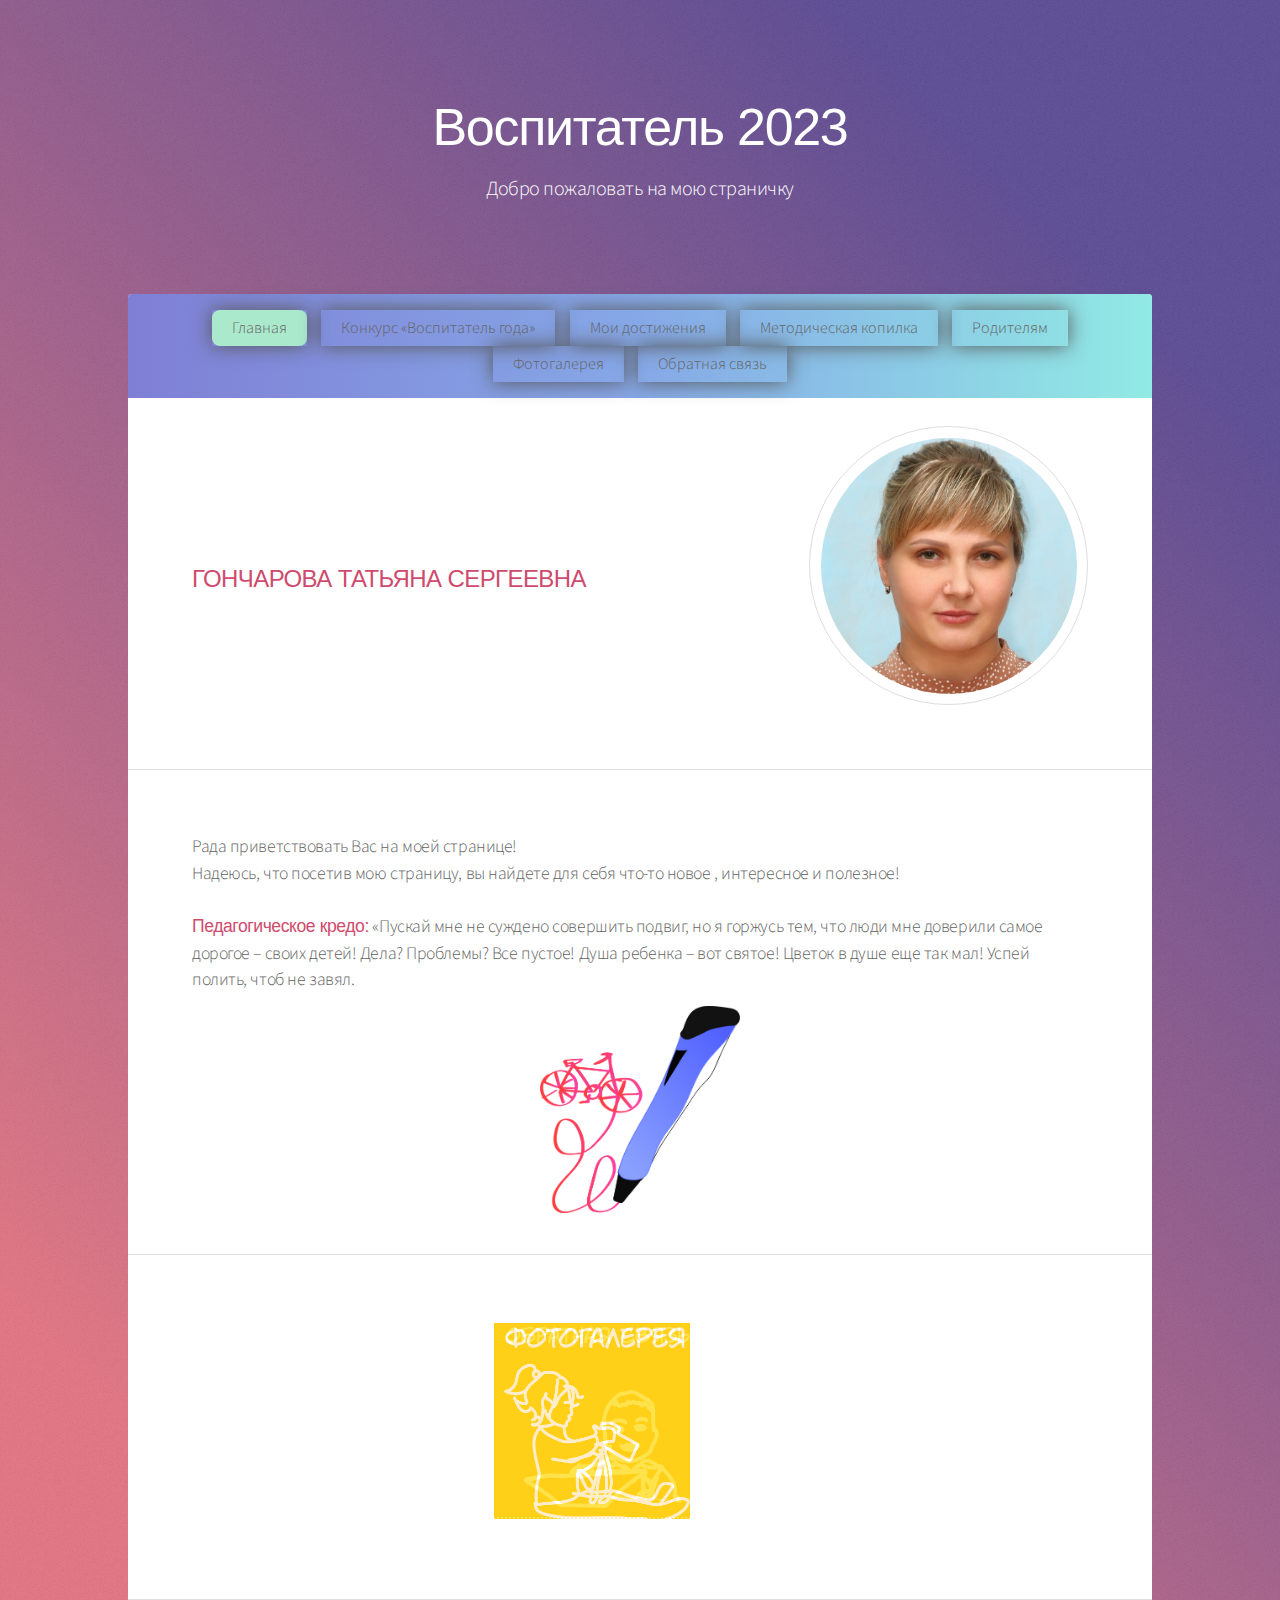
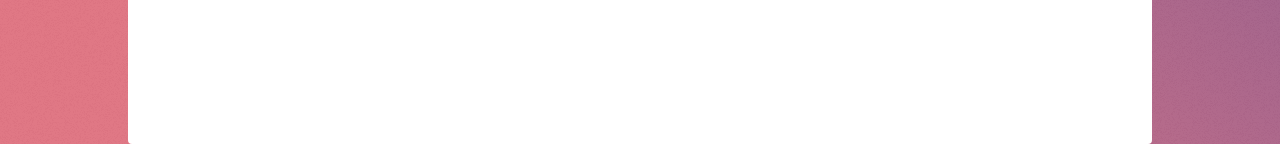
<file: index.html>
<!DOCTYPE HTML>
<!--
	Сайт Гончровой Татьяны на конкурс "Воспитатель года"
-->
<html>
	<head>
		<title>Добро пожаловать на мою страничку</title>
		<meta charset="utf-8" />
		<meta name="viewport" content="width=device-width, initial-scale=1, user-scalable=no" />
		<link rel="stylesheet" href="assets/css/main.css" />
		<noscript><link rel="stylesheet" href="assets/css/noscript.css" /></noscript>
	</head>
	<body class="is-preload">

		<!-- Wrapper -->
			<div id="wrapper">

				<!-- Header -->
					<header id="header" class="alt">
						<h1><acsent>Воспитатель 2023</acsent></h1>
						<p>Добро пожаловать на мою страничку<br /></p>
					</header>

				<!-- Nav -->
					<nav id="nav">
						<ul>
							<li><a href="index.html" class="active">Главная</a></li>
							<li><a href="vospofyear.html">Конкурс «Воспитатель года»</a></li>
							<li><a href="mywin.html">Мои достижения</a></li>
							<li><a href="metod.html">Методическая копилка</a></li>
							<li><a href="rodit.html">Родителям</a></li>
							<li><a href="four.html">Фотогалерея</a></li>
							<li><a href="feedback.html">Обратная связь</a></li>
						</ul>
					</nav>

				<!-- Main -->
					<div id="main">

						<!-- Introduction -->
							<section id="intro" class="main">
								<div class="spotlight">
									<div class="content">
									<center><h1></h1>	</center>
										<h2><red><acsent>ГОНЧАРОВА ТАТЬЯНА СЕРГЕЕВНА</acsent></red></h2>
									</div>
								 	<span class="image"><img src="images/Avatar/Screenshot_20221119_184002.png" alt="" /></span>

								</div>


							</section>

						<!-- First Section -->
						<section id="first" class="main special">
							<h4>
							Рада приветствовать Вас на моей странице!</br>Надеюсь, что посетив мою страницу, вы найдете для себя что-то новое , интересное и полезное!</br></br>
<red><acsent>Педагогическое кредо:</acsent></red> «Пускай мне не суждено совершить подвиг, но я горжусь тем, что люди мне доверили самое дорогое – своих детей! Дела? Проблемы? Все пустое! Душа ребенка – вот святое! Цветок в душе еще так мал! Успей полить, чтоб не завял.</h4>
							<center><span class="image" >		<div align="right"><img src="images/pic2.png" width="200px" alt="" align="right" /></span></center>
							</span>
							</footer>
						</section>

						<!-- Second Section -->
							<section id="second" class="main special">
								<header class="major">
									<center>
									<div class="rubic">
									<div class="container">
											<div class="left side" ><class="note"><a href="vospofyear.html"><img align="right" src="images/conc.png" width="95%" alt="Конкурс"></a></note></div>
											<div class="back side" ><class="note"><a href="feedback.html"><img align="right" src="images/letter2.png" width="95%" alt="Обратная связь"></a></note></div>
											<div class="right side"><class="note"><a href="rodit.html"><img align="right" src="images/foryou.png" width="95%" alt="Для вас, родители"></a></note></div>
											<div class="top side"><class="note"><a href="metod.html"><img align="right" src="images/metod.png" width="95%" alt="Методологическая копилка"></a></note></div>
											<div class="bottom side"><class="note"><a href="mywin.html"><img align="right" src="images/win.png" width="95%" alt="Мои достижения"></a></note></div>
											<div class="front side"><class="note"><a href="four.html"><img align="right" src="images/galery.png" width="95%" alt="Фотогалерея"></a></note></div>

									</div class="container">
								</div class="rubic">
							</center>

								</header>

									</footer>
							</section>

							<section id="second" class="main special">
								<header class="major">

								</header>

									</footer>

							</section>



							<section></section>
						<!-- Get Started -->


					</div>

				<!-- Footer -->

			</div>

		<!-- Scripts -->
			<script src="assets/js/jquery.min.js"></script>
			<script src="assets/js/jquery.scrollex.min.js"></script>
			<script src="assets/js/jquery.scrolly.min.js"></script>
			<script src="assets/js/browser.min.js"></script>
			<script src="assets/js/breakpoints.min.js"></script>
			<script src="assets/js/util.js"></script>
			<script src="assets/js/main.js"></script>

	</body>
</html>
</file>
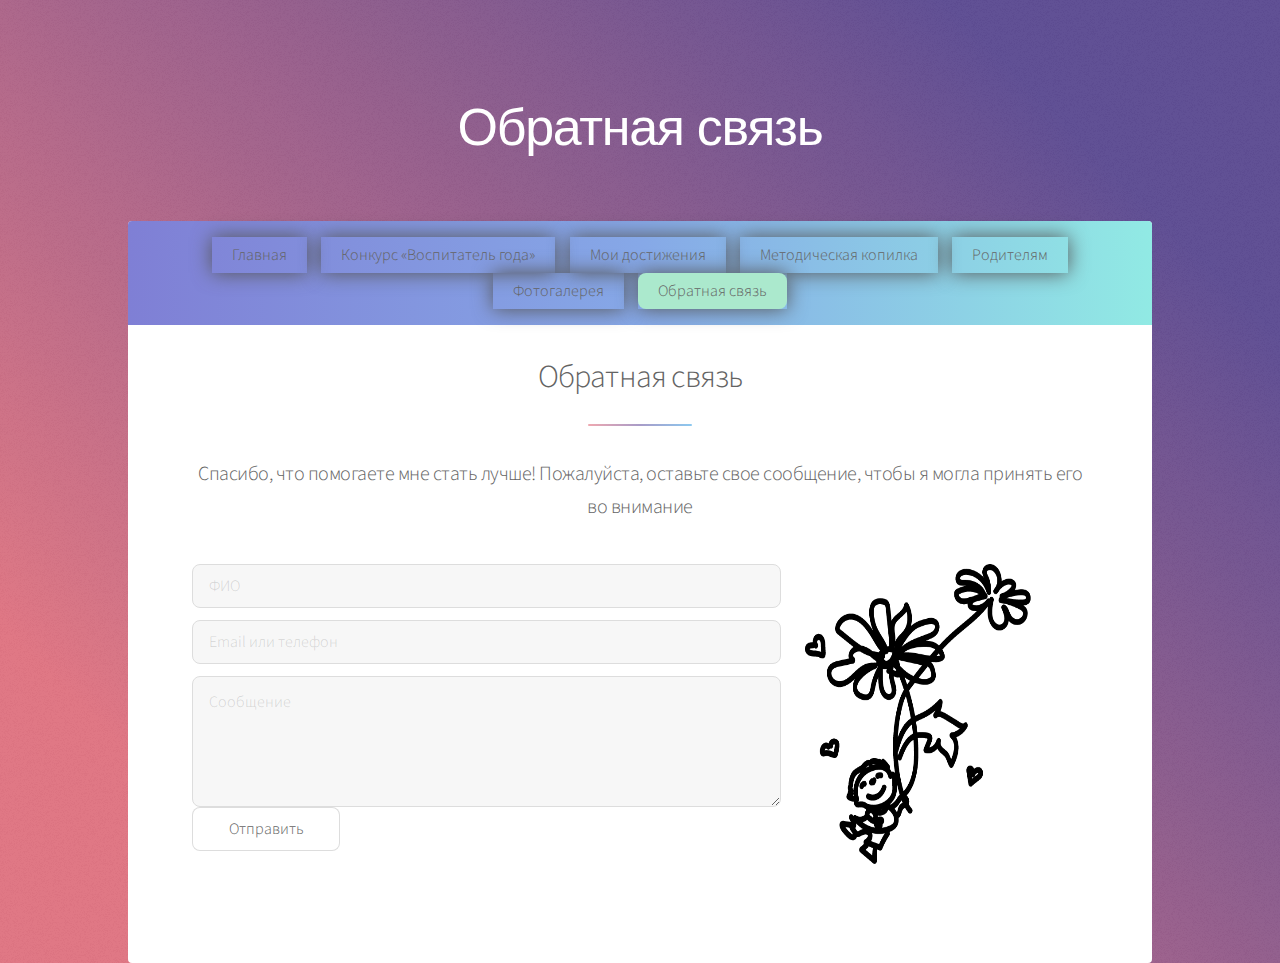
<file: feedback.html>
<!DOCTYPE HTML>
<!--
	Сайт Гончровой Татьяны на конкурс "Воспитатель года"
-->
<html>
	<head>
		<title>Добро пожаловать на мою страничку</title>
		<meta charset="utf-8" />
		<meta name="viewport" content="width=device-width, initial-scale=1, user-scalable=no" />
		<link rel="stylesheet" href="assets/css/main.css" />
		<noscript><link rel="stylesheet" href="assets/css/noscript.css" /></noscript>
	</head>
	<body class="is-preload">

		<!-- Wrapper -->
			<div id="wrapper">

				<!-- Header -->
					<header id="header" class="alt">
						<h1><acsent>Обратная связь</acsent></h1>
					</header>

				<!-- Nav -->
					<nav id="nav">
						<ul>
							<li><a href="index.html" >Главная</a></li>
							<li><a href="vospofyear.html">Конкурс «Воспитатель года»</a></li>
							<li><a href="mywin.html">Мои достижения</a></li>
							<li><a href="metod.html">Методическая копилка</a></li>
							<li><a href="rodit.html">Родителям</a></li>
							<li><a href="four.html">Фотогалерея</a></li>
							<li><a href="feedback.html" class="active">Обратная связь</a></li>
						</ul>
					</nav>

				<!-- Main -->
					<div id="main">

						<!-- Introduction -->


						<!-- First Section -->
							<section id="first" class="main special">

								<header class="major">
									<center>
										<h2>Обратная связь</h2>
										<p>Спасибо, что помогаете мне стать лучше! Пожалуйста, оставьте свое сообщение, чтобы я могла принять его во внимание</p>
										<div class="row">
											<div class="col-8 col-12-small">
												<form name="submit-to-google-sheet" id="sheetdb-form" method="post" action="https://sheetdb.io/api/v1/np721nvqk2t8w">
													<div class="row gtr-uniform gtr-50">
														<div class="col-12 col-12-xsmall"><input type="text" name="data[name]" placeholder="ФИО" /></div>
														<div class="col-12 col-12-xsmall"><input type="text" name="data[email]" placeholder="Email или телефон" /></div>
														<div class="col-12"><textarea name="data[message]" placeholder="Сообщение" rows="4"></textarea></div>
													</div>

												<ul class="actions">
													<li><input type="submit" value="Отправить"/></li>
												</form>
												</ul>
											</div>
											<img align="right" src="images/flower.png" alt="Иллюстрация"   width="250" height="300" class="rightpic">

										</div>
							</center>

								</header>

									</footer>
							</section>

							<section></section>
						<!-- Get Started -->


					</div>

				<!-- Footer -->

			</div>

		<!-- Scripts -->
			<script src="assets/js/jquery.min.js"></script>
			<script src="assets/js/jquery.scrollex.min.js"></script>
			<script src="assets/js/jquery.scrolly.min.js"></script>
			<script src="assets/js/browser.min.js"></script>
			<script src="assets/js/breakpoints.min.js"></script>
			<script src="assets/js/util.js"></script>
			<script src="assets/js/main.js"></script>

	</body>


<script>


	const form = document.getElementById('sheetdb-form');
  form.addEventListener('submit', e => {
    e.preventDefault();
    fetch(form.action,{
			 method: 'POST',
			 body: new FormData(document.getElementById("sheetdb-form")),})
			 .then(response => json())
			 .then((html)=>{
				 alert("Спасибо за сообщение!");
			 });
			  alert("Спасибо за сообщение!");
});
</script>
</html>
</file>
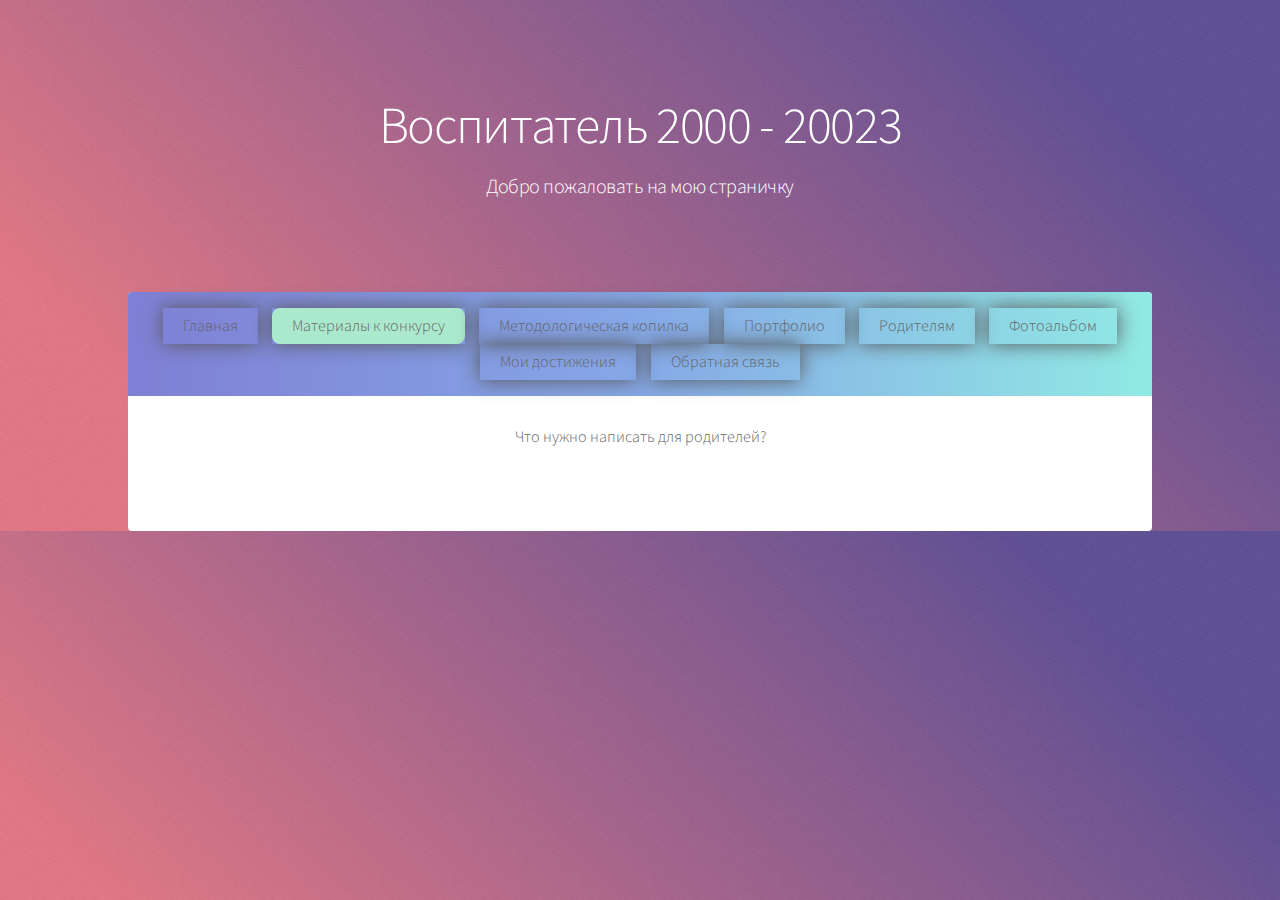
<file: first.html>
<!DOCTYPE HTML>
<!--
	Сайт Гончровой Татьяны на конкурс "Воспитатель года"
-->
<html>
	<head>
		<title>Добро пожаловать на мою страничку</title>
		<meta charset="utf-8" />
		<meta name="viewport" content="width=device-width, initial-scale=1, user-scalable=no" />
		<link rel="stylesheet" href="assets/css/main.css" />
		<noscript><link rel="stylesheet" href="assets/css/noscript.css" /></noscript>
	</head>
	<body class="is-preload">

		<!-- Wrapper -->
			<div id="wrapper">

				<!-- Header -->
					<header id="header" class="alt">
						<h1>Воспитатель 2000 - 20023</h1>
						<p>Добро пожаловать на мою страничку<br /></p>
					</header>

				<!-- Nav -->
					<nav id="nav">
						<ul>
							<li><a href="index.html">Главная</a></li>
							<li><a href="first.html"  class="active">Материалы к конкурсу</a></li>
							<li><a href="metod.html">Методологическая копилка</a></li>
							<li><a href="second.html">Портфолио</a></li>
							<li><a href="rodit.html">Родителям</a></li>
							<li><a href="four.html">Фотоальбом</a></li>
							<li><a href="mywin.html">Мои достижения</a></li>
							<li><a href="feedback.html">Обратная связь</a></li>
						</ul>
					</nav>

				<!-- Main -->
					<div id="main">

						<!-- Introduction -->


						<!-- First Section -->
							<section id="first" class="main special">

								<header class="major">
									<center>
									Что нужно написать для родителей?
							</center>

								</header>

									</footer>
							</section>

							<section></section>
						<!-- Get Started -->


					</div>

				<!-- Footer -->

			</div>

		<!-- Scripts -->
			<script src="assets/js/jquery.min.js"></script>
			<script src="assets/js/jquery.scrollex.min.js"></script>
			<script src="assets/js/jquery.scrolly.min.js"></script>
			<script src="assets/js/browser.min.js"></script>
			<script src="assets/js/breakpoints.min.js"></script>
			<script src="assets/js/util.js"></script>
			<script src="assets/js/main.js"></script>

	</body>
</html>
</file>
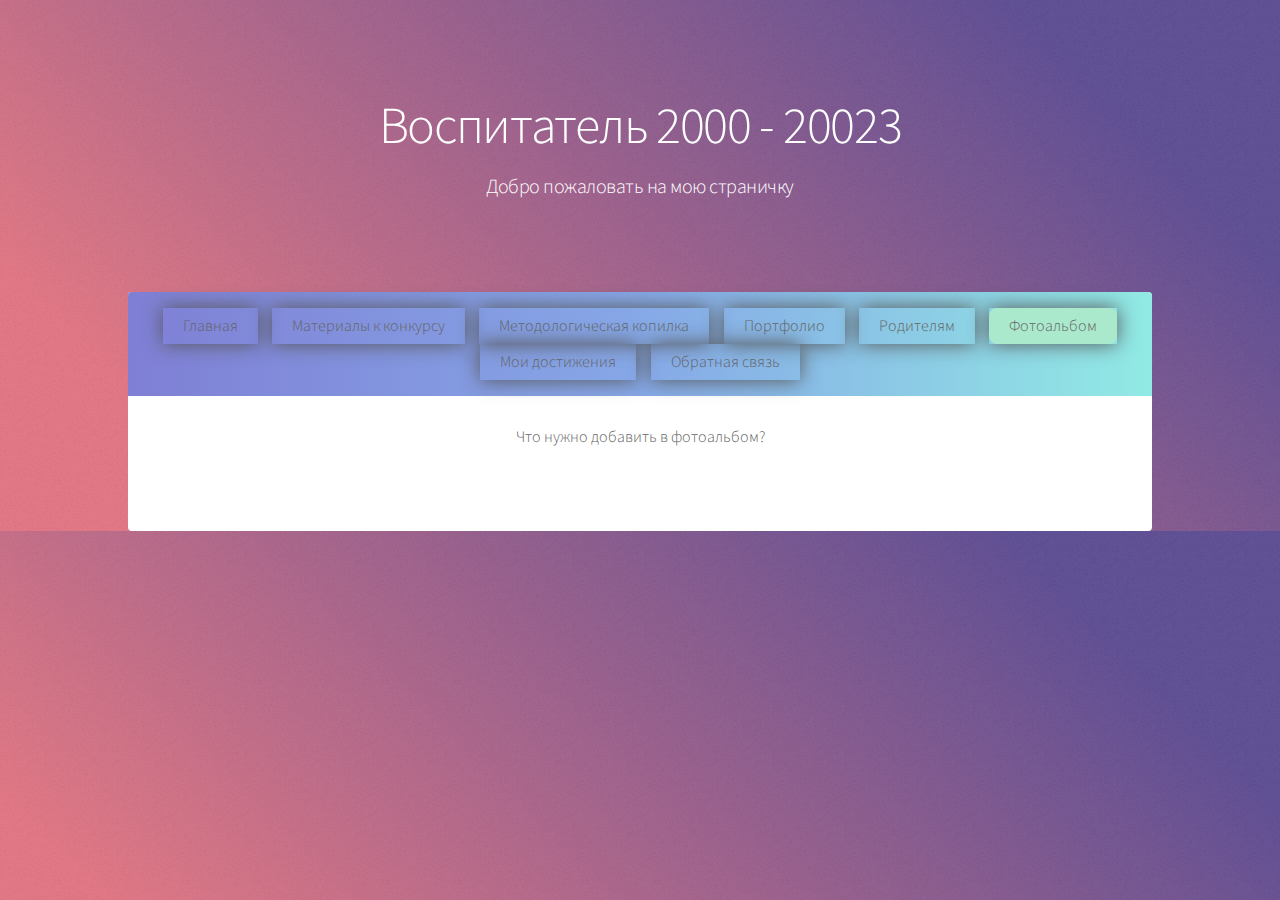
<file: four.html>
<!DOCTYPE HTML>
<!--
	Сайт Гончровой Татьяны на конкурс "Воспитатель года"
-->
<html>
	<head>
		<title>Фотоальбом</title>
		<meta charset="utf-8" />
		<meta name="viewport" content="width=device-width, initial-scale=1, user-scalable=no" />
		<link rel="stylesheet" href="assets/css/main.css" />
		<noscript><link rel="stylesheet" href="assets/css/noscript.css" /></noscript>
	</head>
	<body class="is-preload">

		<!-- Wrapper -->
			<div id="wrapper">

				<!-- Header -->
					<header id="header" class="alt">
						<h1>Воспитатель 2000 - 20023</h1>
						<p>Добро пожаловать на мою страничку<br /></p>
					</header>

				<!-- Nav -->
					<nav id="nav">
						<ul>
							<li><a href="index.html">Главная</a></li>
							<li><a href="first.html">Материалы к конкурсу</a></li>
							<li><a href="metod.html">Методологическая копилка</a></li>
							<li><a href="second.html">Портфолио</a></li>
							<li><a href="rodit.html">Родителям</a></li>
							<li><a href="four.html"  class="active">Фотоальбом</a></li>
							<li><a href="mywin.html">Мои достижения</a></li>
							<li><a href="feedback.html">Обратная связь</a></li>
						</ul>
					</nav>

				<!-- Main -->
					<div id="main">

						<!-- Introduction -->


						<!-- First Section -->
							<section id="first" class="main special">

								<header class="major">
									<center>
									Что нужно добавить в фотоальбом?
							</center>

								</header>

									</footer>
							</section>

							<section></section>
						<!-- Get Started -->


					</div>

				<!-- Footer -->

			</div>

		<!-- Scripts -->
			<script src="assets/js/jquery.min.js"></script>
			<script src="assets/js/jquery.scrollex.min.js"></script>
			<script src="assets/js/jquery.scrolly.min.js"></script>
			<script src="assets/js/browser.min.js"></script>
			<script src="assets/js/breakpoints.min.js"></script>
			<script src="assets/js/util.js"></script>
			<script src="assets/js/main.js"></script>

	</body>
</html>
</file>
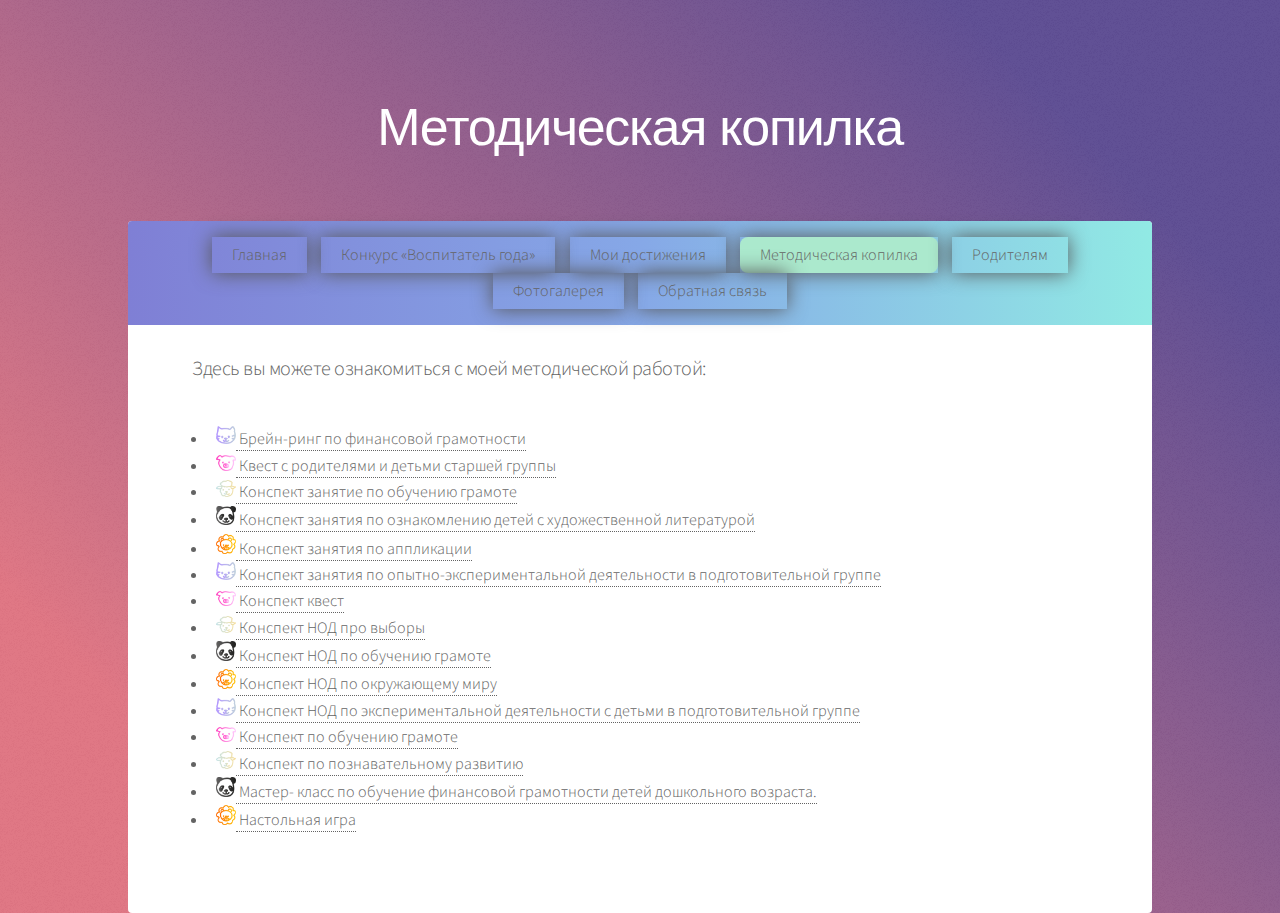
<file: metod.html>
<!DOCTYPE HTML>
<!--
	Сайт Гончровой Татьяны на конкурс "Воспитатель года"
-->
<html>
	<head>
		<title>Методическая копилка</title>
		<meta charset="utf-8" />
		<meta name="viewport" content="width=device-width, initial-scale=1, user-scalable=no" />
		<link rel="stylesheet" href="assets/css/main.css" />
		<noscript><link rel="stylesheet" href="assets/css/noscript.css" /></noscript>
	</head>
	<body class="is-preload">

		<!-- Wrapper -->
			<div id="wrapper">

				<!-- Header -->
					<header id="header" class="alt">
						<h1><acsent>Методическая копилка</acsent></h1>
					</header>

				<!-- Nav -->
					<nav id="nav">
						<ul>
							<li><a href="index.html" >Главная</a></li>
							<li><a href="vospofyear.html">Конкурс «Воспитатель года»</a></li>
							<li><a href="mywin.html">Мои достижения</a></li>
							<li><a href="metod.html"  class="active">Методическая копилка</a></li>
							<li><a href="rodit.html">Родителям</a></li>
							<li><a href="four.html">Фотогалерея</a></li>
							<li><a href="feedback.html">Обратная связь</a></li>
						</ul>
					</nav>

				<!-- Main -->
					<div id="main">

						<!-- Introduction -->


						<!-- First Section -->
							<section id="first" class="main special">

								<header class="major">

										<p>Здесь вы можете ознакомиться с моей методической работой:</p>
										<ul>
												<li><img src="images/an0.png" width="20px"><a href="files/Методология/Брейн-ринг по финансовой грамотности.docx" download="">		Брейн-ринг по финансовой грамотности</a></li>
												<li><img src="images/an1.png" width="20px"><a href="files/Методология/Квест с родителями и детьми старшей группы.docx"download="">		Квест с родителями и детьми старшей группы</a></li>
												<li><img src="images/an2.png" width="20px"><a href="files/Методология/Конспект  занятие  по обучению грамоте.docx"download="">		Конспект  занятие  по обучению грамоте</a></li>
												<li><img src="images/an3.png" width="20px"><a href="files/Методология/Конспект занятия по ознакомлению детей    с художественной литературой.docx"download="">		Конспект занятия по ознакомлению детей    с художественной литературой</a></li>
												<li><img src="images/an4.png" width="20px"><a href="files/Методология/Конспект занятия по аппликации.docx"download="">		Конспект занятия по аппликации</a></li>

												<li><img src="images/an0.png" width="20px"><a href="files/Методология/Конспект занятия по опытно-экспериментальной деятельности в подготовительной группе.docx" download="">		Конспект занятия по опытно-экспериментальной деятельности в подготовительной группе</a></li>
												<li><img src="images/an1.png" width="20px"><a href="files/Методология/Конспект квест.docx"download="">		Конспект квест</a></li>
												<li><img src="images/an2.png" width="20px"><a href="files/Методология/Конспект НОД  про выборы.docx"download="">		Конспект НОД  про выборы</a></li>
												<li><img src="images/an3.png" width="20px"><a href="files/Методология/Конспект НОД по обучению  грамоте.docx"download="">	Конспект НОД по обучению  грамоте</a></li>
												<li><img src="images/an4.png" width="20px"><a href="files/Методология/Конспект НОД по окружающему  миру.docx"download="">		Конспект НОД по окружающему  миру</a></li>

												<li><img src="images/an0.png" width="20px"><a href="files/Методология/Конспект НОД по экспериментальной деятельности с детьми в подготовительной группе.docx" download="">		Конспект НОД по экспериментальной деятельности с детьми в подготовительной группе</a></li>
												<li><img src="images/an1.png" width="20px"><a href="files/Конспект по обучению грамоте.docx"download="">		Конспект по обучению грамоте</a></li>
												<li><img src="images/an2.png" width="20px"><a href="files/Методология/Конспект по познавательному развитию.docx"download="">		Конспект по познавательному развитию</a></li>
												<li><img src="images/an3.png" width="20px"><a href="files/Методология/Мастер- класс по обучение финансовой грамотности детей дошкольного возраста..doc"download="">	Мастер- класс по обучение финансовой грамотности детей дошкольного возраста.</a></li>
												<li><img src="images/an4.png" width="20px"><a href="files/Методология/Настольная игра.docx"download="">		Настольная игра</a></li>


										</ul>


								</header>

									</footer>
							</section>

							<section></section>
						<!-- Get Started -->


					</div>

				<!-- Footer -->

			</div>

		<!-- Scripts -->
			<script src="assets/js/jquery.min.js"></script>
			<script src="assets/js/jquery.scrollex.min.js"></script>
			<script src="assets/js/jquery.scrolly.min.js"></script>
			<script src="assets/js/browser.min.js"></script>
			<script src="assets/js/breakpoints.min.js"></script>
			<script src="assets/js/util.js"></script>
			<script src="assets/js/main.js"></script>

	</body>
</html>
</file>
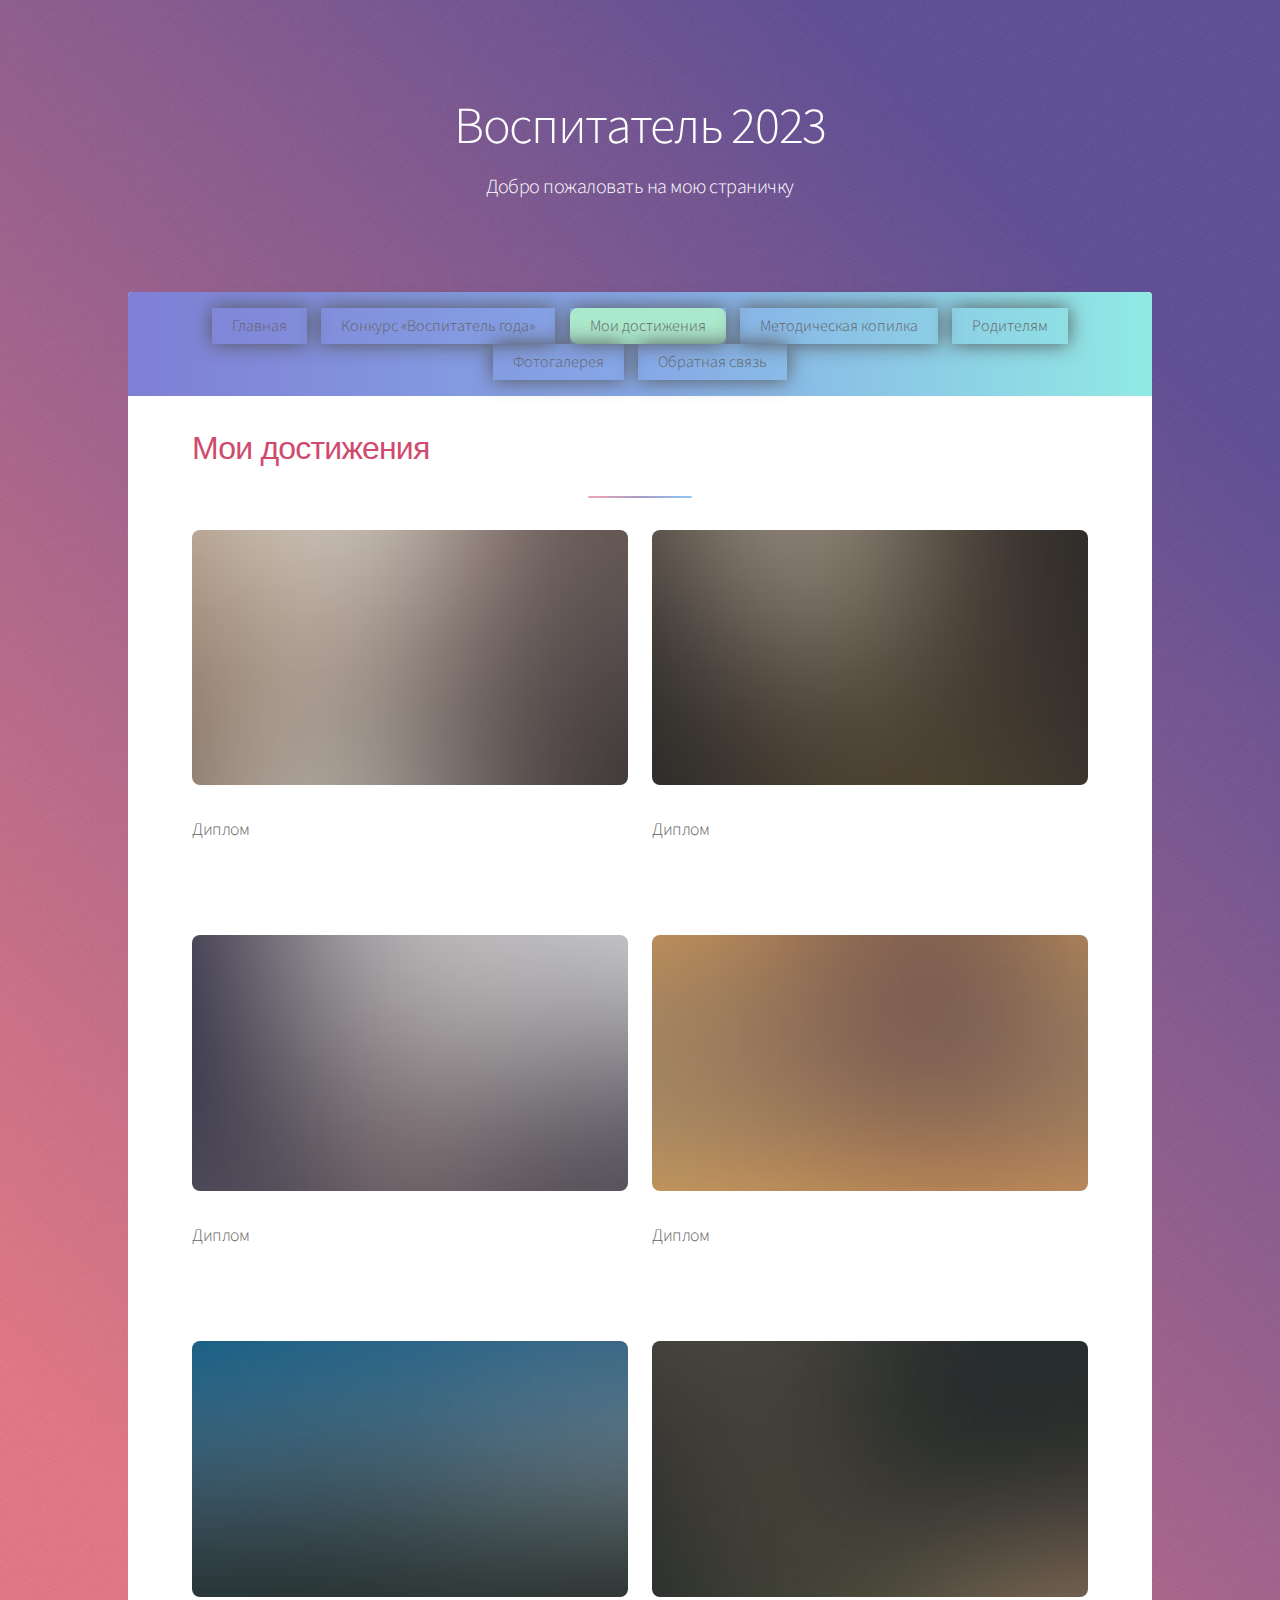
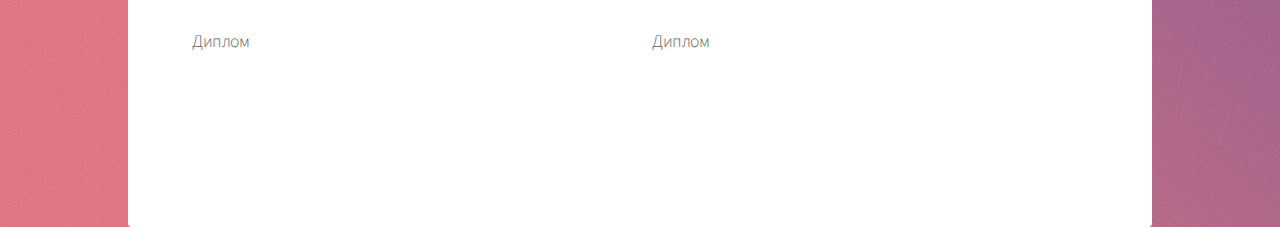
<file: mywin.html>
<!DOCTYPE HTML>
<!--
	Сайт Гончровой Татьяны на конкурс "Воспитатель года"
-->
<html>
	<head>
		<title>Добро пожаловать на мою страничку</title>
		<meta charset="utf-8" />
		<meta name="viewport" content="width=device-width, initial-scale=1, user-scalable=no" />
		<link rel="stylesheet" href="assets/css/main.css" />
		<noscript><link rel="stylesheet" href="assets/css/noscript.css" /></noscript>
	</head>
	<body class="is-preload">

		<!-- Wrapper -->
			<div id="wrapper">

				<!-- Header -->
					<header id="header" class="alt">
						<h1>Воспитатель 2023</h1>
						<p>Добро пожаловать на мою страничку<br /></p>
					</header>

				<!-- Nav -->
					<nav id="nav">
						<ul>
							<li><a href="index.html">Главная</a></li>
							<li><a href="vospofyear.html">Конкурс «Воспитатель года»</a></li>
							<li><a href="mywin.html"  class="active">Мои достижения</a></li>
							<li><a href="metod.html">Методическая копилка</a></li>
							<li><a href="rodit.html">Родителям</a></li>
							<li><a href="four.html">Фотогалерея</a></li>
							<li><a href="feedback.html">Обратная связь</a></li>
						</ul>
					</nav>

				<!-- Main -->
					<div id="main">

						<!-- Introduction -->


						<!-- First Section -->
							<section id="first" class="main special">

								<header class="major">
							<h2><red><acsent>Мои достижения</acsent></red></h2>
								<div class="row">
									<article class="col-6 col-12-xsmall work-item">
										<a href="images/fulls/01.jpg" class="image fit thumb"><img src="images/thumbs/01.jpg" alt="" /></a>
										<h4>Диплом</h4></br></br></br>
									</article>
									<article class="col-6 col-12-xsmall work-item">
										<a href="images/fulls/02.jpg" class="image fit thumb"><img src="images/thumbs/02.jpg" alt="" /></a>
										<h4>Диплом</h4></br></br></br>
									</article>
									<article class="col-6 col-12-xsmall work-item">
										<a href="images/fulls/03.jpg" class="image fit thumb"><img src="images/thumbs/03.jpg" alt="" /></a>
										<h4>Диплом</h4></br></br></br>
									</article>
									<article class="col-6 col-12-xsmall work-item">
										<a href="images/fulls/04.jpg" class="image fit thumb"><img src="images/thumbs/04.jpg" alt="" /></a>
										<h4>Диплом</h4></br></br></br>
									</article>
									<article class="col-6 col-12-xsmall work-item">
										<a href="images/fulls/05.jpg" class="image fit thumb"><img src="images/thumbs/05.jpg" alt="" /></a>
										<h4>Диплом</h4></br></br></br>
									</article>
									<article class="col-6 col-12-xsmall work-item">
										<a href="images/fulls/06.jpg" class="image fit thumb"><img src="images/thumbs/06.jpg" alt="" /></a>
										<h4>Диплом</h4></br></br></br>
									</article>
								</div>

								</header>

									</footer>
							</section>

							<section></section>
						<!-- Get Started -->


					</div>

				<!-- Footer -->

			</div>

		<!-- Scripts -->
			<script src="assets/js/jquery.min.js"></script>
			<script src="assets/js/jquery.scrollex.min.js"></script>
			<script src="assets/js/jquery.scrolly.min.js"></script>
			<script src="assets/js/browser.min.js"></script>
			<script src="assets/js/breakpoints.min.js"></script>
			<script src="assets/js/util.js"></script>
			<script src="assets/js/main.js"></script>

	</body>
</html>
</file>
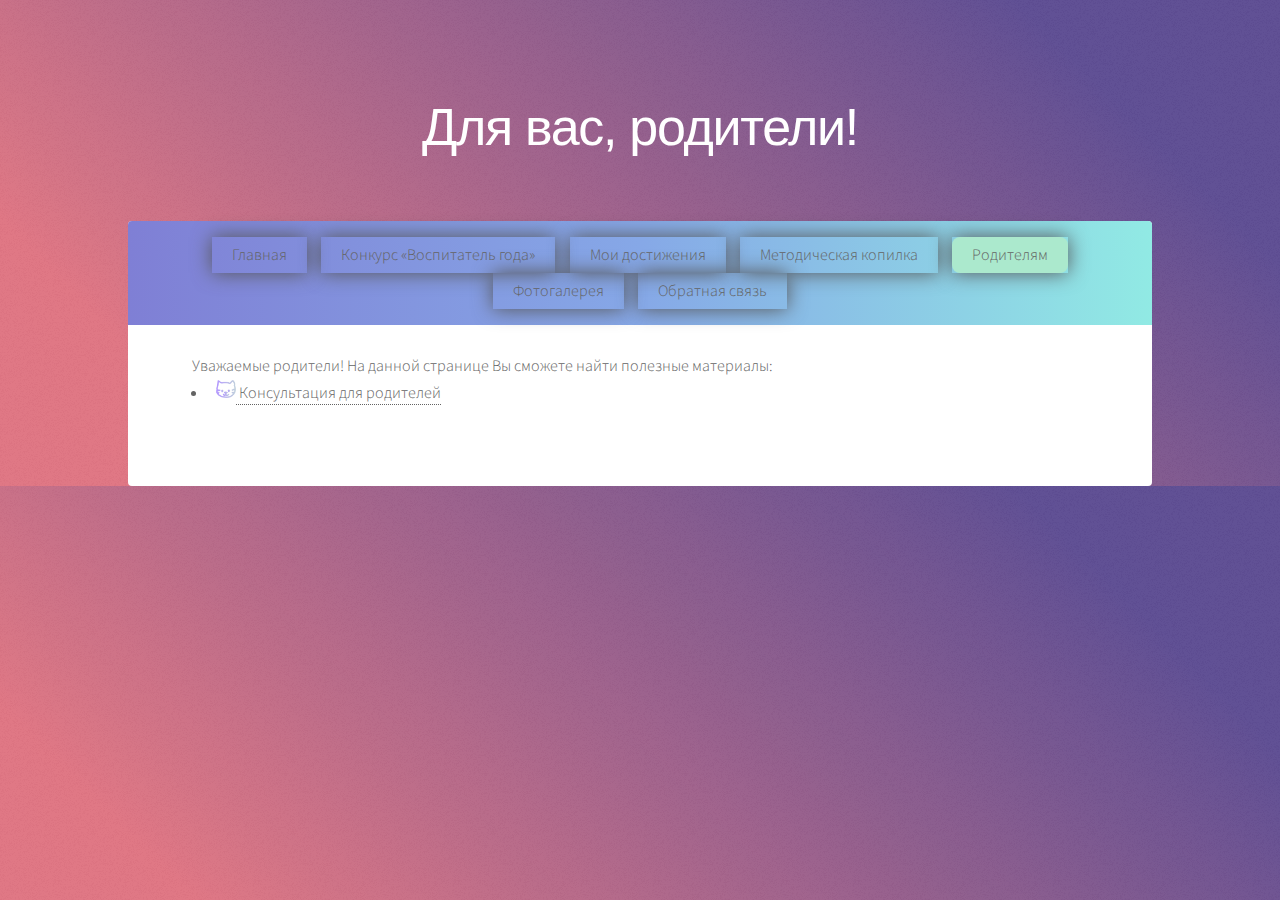
<file: rodit.html>
<!DOCTYPE HTML>
<!--
	Сайт Гончровой Татьяны на конкурс "Воспитатель года"
-->
<html>
	<head>
		<title>Добро пожаловать на мою страничку</title>
		<meta charset="utf-8" />
		<meta name="viewport" content="width=device-width, initial-scale=1, user-scalable=no" />
		<link rel="stylesheet" href="assets/css/main.css" />
		<noscript><link rel="stylesheet" href="assets/css/noscript.css" /></noscript>
	</head>
	<body class="is-preload">

		<!-- Wrapper -->
			<div id="wrapper">

				<!-- Header -->
					<header id="header" class="alt">
						<h1><acsent>Для вас, родители!</acsent></h1>
					</header>

				<!-- Nav -->
					<nav id="nav">
						<ul>
							<li><a href="index.html">Главная</a></li>
							<li><a href="vospofyear.html">Конкурс «Воспитатель года»</a></li>
							<li><a href="mywin.html">Мои достижения</a></li>
							<li><a href="metod.html">Методическая копилка</a></li>
							<li><a href="rodit.html"  class="active">Родителям</a></li>
							<li><a href="four.html">Фотогалерея</a></li>
							<li><a href="feedback.html">Обратная связь</a></li>
						</ul>
					</nav>

				<!-- Main -->
					<div id="main">

						<!-- Introduction -->


						<!-- First Section -->
							<section id="first" class="main special">

								<header class="major">
									<center>
									</center>
									Уважаемые родители! На данной странице Вы сможете найти полезные материалы:
									<ul>
											<li><img src="images/an0.png" width="20px"><a href="files/Для родителей/Консультация для родителей.docx" download="">		Консультация для родителей</a></li>
									</ul>

								</header>

									</footer>
							</section>

							<section></section>
						<!-- Get Started -->


					</div>

				<!-- Footer -->

			</div>

		<!-- Scripts -->
			<script src="assets/js/jquery.min.js"></script>
			<script src="assets/js/jquery.scrollex.min.js"></script>
			<script src="assets/js/jquery.scrolly.min.js"></script>
			<script src="assets/js/browser.min.js"></script>
			<script src="assets/js/breakpoints.min.js"></script>
			<script src="assets/js/util.js"></script>
			<script src="assets/js/main.js"></script>

	</body>
</html>
</file>
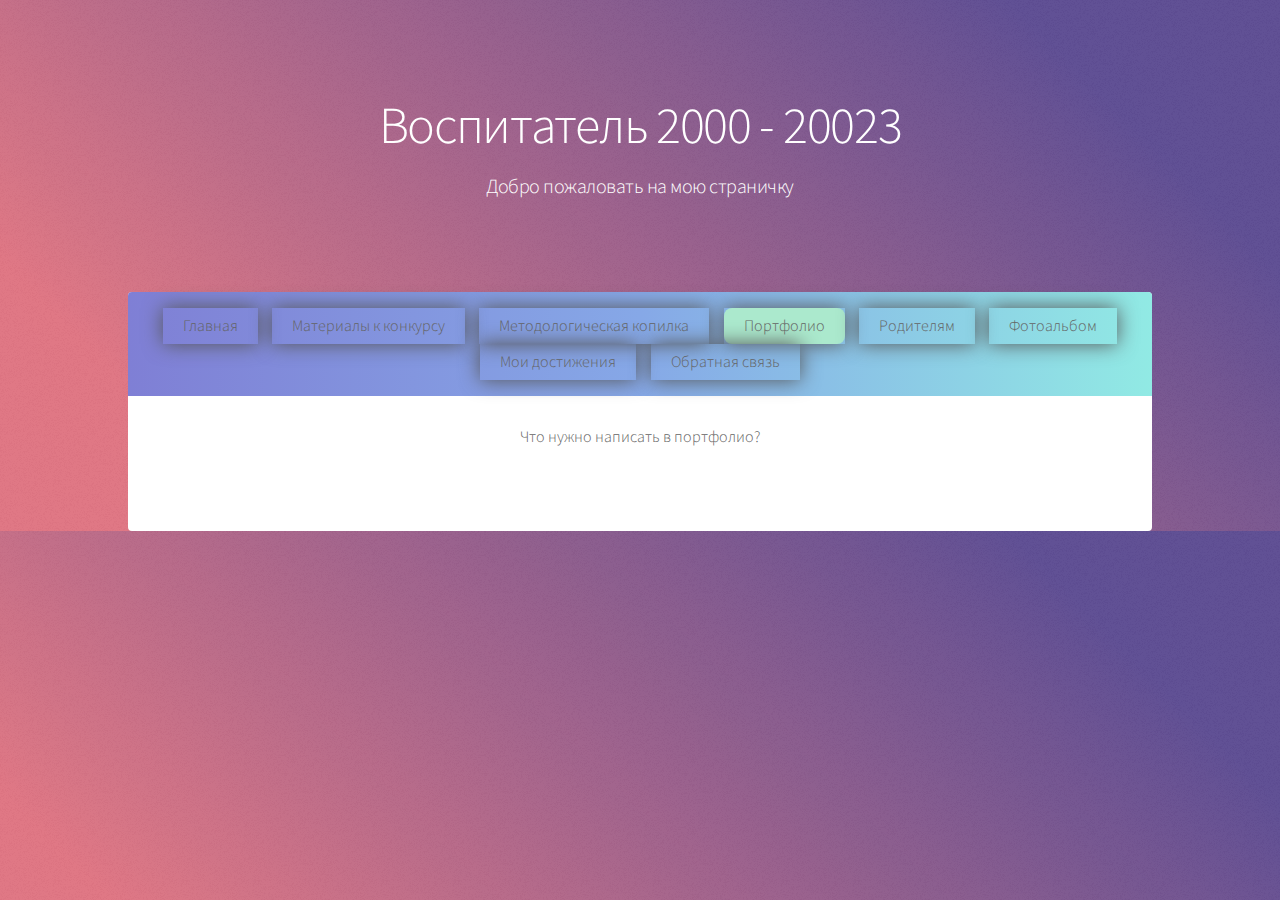
<file: second.html>
<!DOCTYPE HTML>
<!--
	Сайт Гончровой Татьяны на конкурс "Воспитатель года"
-->
<html>
	<head>
		<title>Портфолио</title>
		<meta charset="utf-8" />
		<meta name="viewport" content="width=device-width, initial-scale=1, user-scalable=no" />
		<link rel="stylesheet" href="assets/css/main.css" />
		<noscript><link rel="stylesheet" href="assets/css/noscript.css" /></noscript>
	</head>
	<body class="is-preload">

		<!-- Wrapper -->
			<div id="wrapper">

				<!-- Header -->
					<header id="header" class="alt">
						<h1>Воспитатель 2000 - 20023</h1>
						<p>Добро пожаловать на мою страничку<br /></p>
					</header>

				<!-- Nav -->
					<nav id="nav">
						<ul>
							<li><a href="index.html">Главная</a></li>
							<li><a href="first.html">Материалы к конкурсу</a></li>
							<li><a href="metod.html">Методологическая копилка</a></li>
							<li><a href="second.html"  class="active">Портфолио</a></li>
							<li><a href="rodit.html">Родителям</a></li>
							<li><a href="four.html">Фотоальбом</a></li>
							<li><a href="mywin.html">Мои достижения</a></li>
							<li><a href="feedback.html">Обратная связь</a></li>
						</ul>
					</nav>

				<!-- Main -->
					<div id="main">

						<!-- Introduction -->


						<!-- First Section -->
							<section id="first" class="main special">

								<header class="major">
									<center>
									Что нужно написать в портфолио?
							</center>

								</header>

									</footer>
							</section>

							<section></section>
						<!-- Get Started -->


					</div>

				<!-- Footer -->

			</div>

		<!-- Scripts -->
			<script src="assets/js/jquery.min.js"></script>
			<script src="assets/js/jquery.scrollex.min.js"></script>
			<script src="assets/js/jquery.scrolly.min.js"></script>
			<script src="assets/js/browser.min.js"></script>
			<script src="assets/js/breakpoints.min.js"></script>
			<script src="assets/js/util.js"></script>
			<script src="assets/js/main.js"></script>

	</body>
</html>
</file>
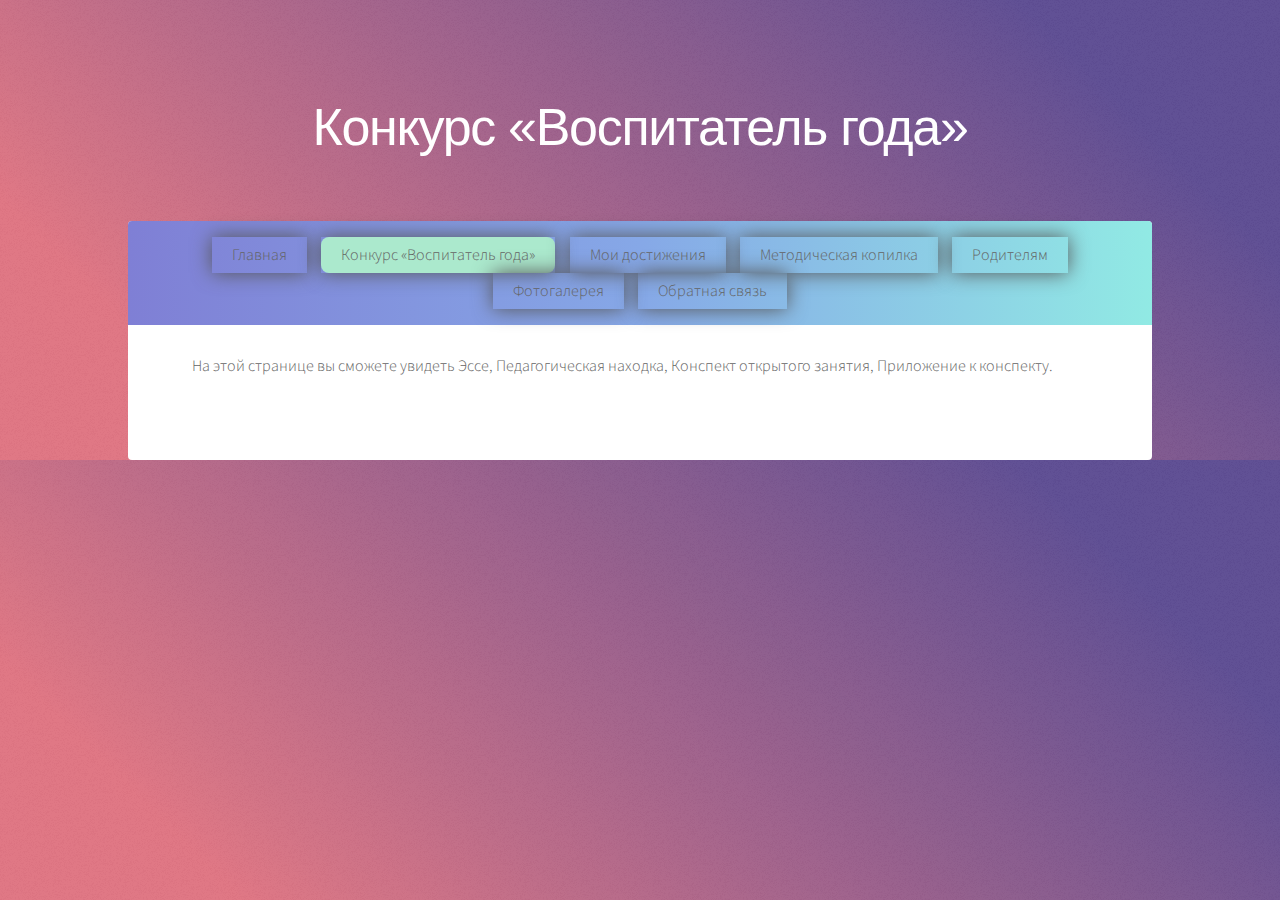
<file: vospofyear.html>
<!DOCTYPE HTML>
<!--
	Сайт Гончровой Татьяны на конкурс "Воспитатель года"
-->
<html>
	<head>
		<title>Добро пожаловать на мою страничку</title>
		<meta charset="utf-8" />
		<meta name="viewport" content="width=device-width, initial-scale=1, user-scalable=no" />
		<link rel="stylesheet" href="assets/css/main.css" />
		<noscript><link rel="stylesheet" href="assets/css/noscript.css" /></noscript>
	</head>
	<body class="is-preload">

		<!-- Wrapper -->
			<div id="wrapper">

				<!-- Header -->
					<header id="header" class="alt">
							<h1><acsent><acsent>Конкурс «Воспитатель года»</acsent></acsent></h1>
					</header>

				<!-- Nav -->
					<nav id="nav">
						<ul>
							<li><a href="index.html">Главная</a></li>
							<li><a href="vospofyear.html" class="active">Конкурс «Воспитатель года»</a></li>
							<li><a href="mywin.html">Мои достижения</a></li>
							<li><a href="metod.html">Методическая копилка</a></li>
							<li><a href="rodit.html">Родителям</a></li>
							<li><a href="four.html">Фотогалерея</a></li>
							<li><a href="feedback.html">Обратная связь</a></li>
						</ul>
					</nav>

				<!-- Main -->
					<div id="main">

						<!-- Introduction -->


						<!-- First Section -->
							<section id="first" class="main special">
								<header class="major">
									На этой странице вы сможете увидеть Эссе, Педагогическая находка, Конспект открытого занятия, Приложение  к конспекту.</br>
								</header>

									</footer>
							</section>

							<section></section>
						<!-- Get Started -->


					</div>

				<!-- Footer -->

			</div>

		<!-- Scripts -->
			<script src="assets/js/jquery.min.js"></script>
			<script src="assets/js/jquery.scrollex.min.js"></script>
			<script src="assets/js/jquery.scrolly.min.js"></script>
			<script src="assets/js/browser.min.js"></script>
			<script src="assets/js/breakpoints.min.js"></script>
			<script src="assets/js/util.js"></script>
			<script src="assets/js/main.js"></script>

	</body>
</html>
</file>
<file: assets/css/noscript.css>
/*
	Stellar by HTML5 UP
	html5up.net | @ajlkn
	Free for personal and commercial use under the CCA 3.0 license (html5up.net/license)
*/

/* Header */

	body.is-preload #header.alt > * {
		opacity: 1;
	}

	body.is-preload #header.alt .logo {
		-moz-transform: none;
		-webkit-transform: none;
		-ms-transform: none;
		transform: none;
	}
</file>
<file: assets/css/main.css>
@import url(fontawesome-all.min.css);
@import 'https://fonts.googleapis.com/css?family=Source+Sans+Pro:300,400';

/*
	Stellar by HTML5 UP
	html5up.net | @ajlkn
	Free for personal and commercial use under the CCA 3.0 license (html5up.net/license)
*/

html, body, div, span, applet, object,
iframe, h1, h2, h3, h4, h5, h6, p, blockquote,
pre, a, abbr, acronym, address, big, cite,
code, del, dfn, em, img, ins, kbd, q, s, samp,
small, strike, strong, sub, sup, tt, var, b,
u, i, center, dl, dt, dd, ol, ul, li, fieldset,
form, label, legend, table, caption, tbody,
tfoot, thead, tr, th, td, article, aside,
canvas, details, embed, figure, figcaption,
footer, header, hgroup, menu, nav, output, ruby,
section, summary, time, mark, audio, video {
	margin: 0;
	padding: 0;
	border: 0;
	font-size: 100%;
	font: inherit;
	vertical-align: baseline;}

article, aside, details, figcaption, figure,
footer, header, hgroup, menu, nav, section {
	display: block;}

body {
	line-height: 1;
}

ol, ul {
	list-style: none;
}

blockquote, q {
	quotes: none;
}

	blockquote:before, blockquote:after, q:before, q:after {
		content: '';
		content: none;
	}

table {
	border-collapse: collapse;
	border-spacing: 0;
}

body {
	-webkit-text-size-adjust: none;
}

mark {
	background-color: transparent;
	color: inherit;
}

input::-moz-focus-inner, button:: -moz-focus-inner{
	border: 0;
	padding: 0;
}

input, select, textarea, button {
	-moz-appearance: none;
	-webkit-appearance: none;
	-ms-appearance: none;
	appearance: none;
}

/* Basic */

	@-ms-viewport {
		width: device-width;
	}

	body {
		-ms-overflow-style: scrollbar;
	}

	@media screen and (max-width: 480px) {

		html, body {
			min-width: 320px;
		}

	}

	html {
		box-sizing: border-box;
	}

	*, *:before, *:after {
		box-sizing: inherit;
	}

	body {
		background-color: #935d8c;
		background-image: url("images/overlay.png"), -moz-linear-gradient(45deg, #e37682 15%, #5f4d93 85%);
		background-image: url("images/overlay.png"), -webkit-linear-gradient(45deg, #e37682 15%, #5f4d93 85%);
		background-image: url("images/overlay.png"), -ms-linear-gradient(45deg, #e37682 15%, #5f4d93 85%);
		background-image: url("images/overlay.png"), linear-gradient(45deg, #e37682 15%, #5f4d93 85%);
	}

		body.is-preload *, body.is-preload *:before, body.is-preload *:after {
			-moz-animation: none !important;
			-webkit-animation: none !important;
			-ms-animation: none !important;
			animation: none !important;
			-moz-transition: none !important;
			-webkit-transition: none !important;
			-ms-transition: none !important;
			transition: none !important;
		}

/* Type */

	body {
		background-color: #935d8c;
		color: rgba(255, 255, 255, 1);
	}

	body, input, select, textarea, button {
		font-family: "Source Sans Pro", Helvetica, sans-serif;
		font-size: 17pt;
		font-weight: 300;
		line-height: 1.65;
	}

		@media screen and (max-width: 1680px) {

			body, input, select, textarea, button {
				font-size: 14pt;
			}

		}

		red{
			color: rgba(207,75,110,1);
		}

		acsent{
			font-family: "Impact", Helvetica, sans-serif;
	}

		@media screen and (max-width: 1280px) {

			body, input, select, textarea {
				font-size: 12pt;
			}

		}

		@media screen and (max-width: 360px) {

			body, input, select, textarea, button {
				font-size: 11pt;
			}

		}

	a {
		-moz-transition: color 0.2s ease, border-bottom 0.2s ease;
		-webkit-transition: color 0.2s ease, border-bottom 0.2s ease;
		-ms-transition: color 0.2s ease, border-bottom 0.2s ease;
		transition: color 0.2s ease, border-bottom 0.2s ease;
		text-decoration: none;
		border-bottom: dotted 1px;
		color: inherit;
	}

		a:hover {
			border-bottom-color: transparent;
		}

	strong, b {
		font-weight: 400;
	}

	em, i {
		font-style: italic;
	}

	p {
		margin: 0 0 2em 0;
	}

		p.content {
			-moz-columns: 20em 2;
			-webkit-columns: 20em 2;
			-ms-columns: 20em 2;
			columns: 20em 2;
			-moz-column-gap: 2em;
			-webkit-column-gap: 2em;
			-ms-column-gap: 2em;
			column-gap: 2em;
			text-align: justify;
		}

	h1, h2, h3, h4, h5, h6 {
		font-weight: 300;
		line-height: 1.5;
		margin: 0 0 0.7em 0;
		letter-spacing: -0.025em;
	}

		h1 a, h2 a, h3 a, h4 a, h5 a, h6 a {
			color: inherit;
			text-decoration: none;
		}

	h1 {
		font-size: 2.5em;
		line-height: 1.2;
	}

	h2 {
		font-size: 1.5em;
	}

	h3 {
		font-size: 1.25em;
	}

	h4 {
		font-size: 1.1em;
	}

	h5 {
		font-size: 0.9em;
	}

	h6 {
		font-size: 0.7em;
	}

	@media screen and (max-width: 736px) {

		h1 {
			font-size: 2em;
		}

	}

	sub {
		font-size: 0.8em;
		position: relative;
		top: 0.5em;
	}

	sup {
		font-size: 0.8em;
		position: relative;
		top: -0.5em;
	}

	blockquote {
		border-left: solid 4px;
		font-style: italic;
		margin: 0 0 2em 0;
		padding: 0.5em 0 0.5em 2em;
	}

	code {
		border-radius: 8px;
		border: solid 1px;
		font-family: "Courier New", monospace;
		font-size: 0.9em;
		margin: 0 0.25em;
		padding: 0.25em 0.65em;
	}

	pre {
		-webkit-overflow-scrolling: touch;
		font-family: "Courier New", monospace;
		font-size: 0.9em;
		margin: 0 0 2em 0;
	}

		pre code {
			display: block;
			line-height: 1.75;
			padding: 1em 1.5em;
			overflow-x: auto;
		}

	hr {
		border: 0;
		border-bottom: solid 1px;
		margin: 2em 0;
	}

		hr.major {
			margin: 3em 0;
		}

	.align-left {
		text-align: left;
	}

	.align-center {
		text-align: center;
	}

	.align-right {
		text-align: right;
	}

	input, select, textarea, button {
		color: #ffffff;
	}

	a:hover {
		color: #ffffff;
	}

	strong, b {
		color: #ffffff;
	}

	h1, h2, h3, h4, h5, h6 {
		color: #ffffff;
	}

	blockquote {
		border-left-color: rgba(255, 255, 255, 0.35);
	}

	code {
		background: rgba(255, 255, 255, 0.075);
		border-color: rgba(255, 255, 255, 0.35);
	}

	hr {
		border-bottom-color: rgba(255, 255, 255, 0.35);
	}

/* Row */

	.row {
		display: flex;
		flex-wrap: wrap;
		box-sizing: border-box;
		align-items: stretch;
	}

		.row > * {
			box-sizing: border-box;
		}

		.row.gtr-uniform > * > :last-child {
			margin-bottom: 0;
		}

		.row.aln-left {
			justify-content: flex-start;
		}

		.row.aln-center {
			justify-content: center;
		}

		.row.aln-right {
			justify-content: flex-end;
		}

		.row.aln-top {
			align-items: flex-start;
		}

		.row.aln-middle {
			align-items: center;
		}

		.row.aln-bottom {
			align-items: flex-end;
		}

		.row > .imp {
			order: -1;
		}

		.row > .col-1 {
			width: 8.33333%;
		}

		.row > .off-1 {
			margin-left: 8.33333%;
		}

		.row > .col-2 {
			width: 16.66667%;
		}

		.row > .off-2 {
			margin-left: 16.66667%;
		}

		.row > .col-3 {
			width: 25%;
		}

		.row > .off-3 {
			margin-left: 25%;
		}

		.row > .col-4 {
			width: 33.33333%;
		}

		.row > .off-4 {
			margin-left: 33.33333%;
		}

		.row > .col-5 {
			width: 41.66667%;
		}

		.row > .off-5 {
			margin-left: 41.66667%;
		}

		.row > .col-6 {
			width: 50%;
		}

		.row > .off-6 {
			margin-left: 50%;
		}

		.row > .col-7 {
			width: 58.33333%;
		}

		.row > .off-7 {
			margin-left: 58.33333%;
		}

		.row > .col-8 {
			width: 66.66667%;
		}

		.row > .off-8 {
			margin-left: 66.66667%;
		}

		.row > .col-9 {
			width: 75%;
		}

		.row > .off-9 {
			margin-left: 75%;
		}

		.row > .col-10 {
			width: 83.33333%;
		}

		.row > .off-10 {
			margin-left: 83.33333%;
		}

		.row > .col-11 {
			width: 91.66667%;
		}

		.row > .off-11 {
			margin-left: 91.66667%;
		}

		.row > .col-12 {
			width: 100%;
		}

		.row > .off-12 {
			margin-left: 100%;
		}

		.row.gtr-0 {
			margin-top: 0;
			margin-left: 0em;
		}

			.row.gtr-0 > * {
				padding: 0 0 0 0em;
			}

			.row.gtr-0.gtr-uniform {
				margin-top: 0em;
			}

				.row.gtr-0.gtr-uniform > * {
					padding-top: 0em;
				}

		.row.gtr-25 {
			margin-top: 0;
			margin-left: -0.375em;
		}

			.row.gtr-25 > * {
				padding: 0 0 0 0.375em;
			}

			.row.gtr-25.gtr-uniform {
				margin-top: -0.375em;
			}

				.row.gtr-25.gtr-uniform > * {
					padding-top: 0.375em;
				}

		.row.gtr-50 {
			margin-top: 0;
			margin-left: -0.75em;
		}

			.row.gtr-50 > * {
				padding: 0 0 0 0.75em;
			}

			.row.gtr-50.gtr-uniform {
				margin-top: -0.75em;
			}

				.row.gtr-50.gtr-uniform > * {
					padding-top: 0.75em;
				}

		.row {
			margin-top: 0;
			margin-left: -1.5em;
		}

			.row > * {
				padding: 0 0 0 1.5em;
			}

			.row.gtr-uniform {
				margin-top: -1.5em;
			}

				.row.gtr-uniform > * {
					padding-top: 1.5em;
				}

		.row.gtr-150 {
			margin-top: 0;
			margin-left: -2.25em;
		}

			.row.gtr-150 > * {
				padding: 0 0 0 2.25em;
			}

			.row.gtr-150.gtr-uniform {
				margin-top: -2.25em;
			}

				.row.gtr-150.gtr-uniform > * {
					padding-top: 2.25em;
				}

		.row.gtr-200 {
			margin-top: 0;
			margin-left: -3em;
		}

			.row.gtr-200 > * {
				padding: 0 0 0 3em;
			}

			.row.gtr-200.gtr-uniform {
				margin-top: -3em;
			}

				.row.gtr-200.gtr-uniform > * {
					padding-top: 3em;
				}

		@media screen and (max-width: 1680px) {

			.row {
				display: flex;
				flex-wrap: wrap;
				box-sizing: border-box;
				align-items: stretch;
			}

				.row > * {
					box-sizing: border-box;
				}

				.row.gtr-uniform > * > :last-child {
					margin-bottom: 0;
				}

				.row.aln-left {
					justify-content: flex-start;
				}

				.row.aln-center {
					justify-content: center;
				}

				.row.aln-right {
					justify-content: flex-end;
				}

				.row.aln-top {
					align-items: flex-start;
				}

				.row.aln-middle {
					align-items: center;
				}

				.row.aln-bottom {
					align-items: flex-end;
				}

				.row > .imp-xlarge {
					order: -1;
				}

				.row > .col-1-xlarge {
					width: 8.33333%;
				}

				.row > .off-1-xlarge {
					margin-left: 8.33333%;
				}

				.row > .col-2-xlarge {
					width: 16.66667%;
				}

				.row > .off-2-xlarge {
					margin-left: 16.66667%;
				}

				.row > .col-3-xlarge {
					width: 25%;
				}

				.row > .off-3-xlarge {
					margin-left: 25%;
				}

				.row > .col-4-xlarge {
					width: 33.33333%;
				}

				.row > .off-4-xlarge {
					margin-left: 33.33333%;
				}

				.row > .col-5-xlarge {
					width: 41.66667%;
				}

				.row > .off-5-xlarge {
					margin-left: 41.66667%;
				}

				.row > .col-6-xlarge {
					width: 50%;
				}

				.row > .off-6-xlarge {
					margin-left: 50%;
				}

				.row > .col-7-xlarge {
					width: 58.33333%;
				}

				.row > .off-7-xlarge {
					margin-left: 58.33333%;
				}

				.row > .col-8-xlarge {
					width: 66.66667%;
				}

				.row > .off-8-xlarge {
					margin-left: 66.66667%;
				}

				.row > .col-9-xlarge {
					width: 75%;
				}

				.row > .off-9-xlarge {
					margin-left: 75%;
				}

				.row > .col-10-xlarge {
					width: 83.33333%;
				}

				.row > .off-10-xlarge {
					margin-left: 83.33333%;
				}

				.row > .col-11-xlarge {
					width: 91.66667%;
				}

				.row > .off-11-xlarge {
					margin-left: 91.66667%;
				}

				.row > .col-12-xlarge {
					width: 100%;
				}

				.row > .off-12-xlarge {
					margin-left: 100%;
				}

				.row.gtr-0 {
					margin-top: 0;
					margin-left: 0em;
				}

					.row.gtr-0 > * {
						padding: 0 0 0 0em;
					}

					.row.gtr-0.gtr-uniform {
						margin-top: 0em;
					}

						.row.gtr-0.gtr-uniform > * {
							padding-top: 0em;
						}

				.row.gtr-25 {
					margin-top: 0;
					margin-left: -0.375em;
				}

					.row.gtr-25 > * {
						padding: 0 0 0 0.375em;
					}

					.row.gtr-25.gtr-uniform {
						margin-top: -0.375em;
					}

						.row.gtr-25.gtr-uniform > * {
							padding-top: 0.375em;
						}

				.row.gtr-50 {
					margin-top: 0;
					margin-left: -0.75em;
				}

					.row.gtr-50 > * {
						padding: 0 0 0 0.75em;
					}

					.row.gtr-50.gtr-uniform {
						margin-top: -0.75em;
					}

						.row.gtr-50.gtr-uniform > * {
							padding-top: 0.75em;
						}

				.row {
					margin-top: 0;
					margin-left: -1.5em;
				}

					.row > * {
						padding: 0 0 0 1.5em;
					}

					.row.gtr-uniform {
						margin-top: -1.5em;
					}

						.row.gtr-uniform > * {
							padding-top: 1.5em;
						}

				.row.gtr-150 {
					margin-top: 0;
					margin-left: -2.25em;
				}

					.row.gtr-150 > * {
						padding: 0 0 0 2.25em;
					}

					.row.gtr-150.gtr-uniform {
						margin-top: -2.25em;
					}

						.row.gtr-150.gtr-uniform > * {
							padding-top: 2.25em;
						}

				.row.gtr-200 {
					margin-top: 0;
					margin-left: -3em;
				}

					.row.gtr-200 > * {
						padding: 0 0 0 3em;
					}

					.row.gtr-200.gtr-uniform {
						margin-top: -3em;
					}

						.row.gtr-200.gtr-uniform > * {
							padding-top: 3em;
						}

		}

		@media screen and (max-width: 1280px) {

			.row {
				display: flex;
				flex-wrap: wrap;
				box-sizing: border-box;
				align-items: stretch;
			}

				.row > * {
					box-sizing: border-box;
				}

				.row.gtr-uniform > * > :last-child {
					margin-bottom: 0;
				}

				.row.aln-left {
					justify-content: flex-start;
				}

				.row.aln-center {
					justify-content: center;
				}

				.row.aln-right {
					justify-content: flex-end;
				}

				.row.aln-top {
					align-items: flex-start;
				}

				.row.aln-middle {
					align-items: center;
				}

				.row.aln-bottom {
					align-items: flex-end;
				}

				.row > .imp-large {
					order: -1;
				}

				.row > .col-1-large {
					width: 8.33333%;
				}

				.row > .off-1-large {
					margin-left: 8.33333%;
				}

				.row > .col-2-large {
					width: 16.66667%;
				}

				.row > .off-2-large {
					margin-left: 16.66667%;
				}

				.row > .col-3-large {
					width: 25%;
				}

				.row > .off-3-large {
					margin-left: 25%;
				}

				.row > .col-4-large {
					width: 33.33333%;
				}

				.row > .off-4-large {
					margin-left: 33.33333%;
				}

				.row > .col-5-large {
					width: 41.66667%;
				}

				.row > .off-5-large {
					margin-left: 41.66667%;
				}

				.row > .col-6-large {
					width: 50%;
				}

				.row > .off-6-large {
					margin-left: 50%;
				}

				.row > .col-7-large {
					width: 58.33333%;
				}

				.row > .off-7-large {
					margin-left: 58.33333%;
				}

				.row > .col-8-large {
					width: 66.66667%;
				}

				.row > .off-8-large {
					margin-left: 66.66667%;
				}

				.row > .col-9-large {
					width: 75%;
				}

				.row > .off-9-large {
					margin-left: 75%;
				}

				.row > .col-10-large {
					width: 83.33333%;
				}

				.row > .off-10-large {
					margin-left: 83.33333%;
				}

				.row > .col-11-large {
					width: 91.66667%;
				}

				.row > .off-11-large {
					margin-left: 91.66667%;
				}

				.row > .col-12-large {
					width: 100%;
				}

				.row > .off-12-large {
					margin-left: 100%;
				}

				.row.gtr-0 {
					margin-top: 0;
					margin-left: 0em;
				}

					.row.gtr-0 > * {
						padding: 0 0 0 0em;
					}

					.row.gtr-0.gtr-uniform {
						margin-top: 0em;
					}

						.row.gtr-0.gtr-uniform > * {
							padding-top: 0em;
						}

				.row.gtr-25 {
					margin-top: 0;
					margin-left: -0.375em;
				}

					.row.gtr-25 > * {
						padding: 0 0 0 0.375em;
					}

					.row.gtr-25.gtr-uniform {
						margin-top: -0.375em;
					}

						.row.gtr-25.gtr-uniform > * {
							padding-top: 0.375em;
						}

				.row.gtr-50 {
					margin-top: 0;
					margin-left: -0.75em;
				}

					.row.gtr-50 > * {
						padding: 0 0 0 0.75em;
					}

					.row.gtr-50.gtr-uniform {
						margin-top: -0.75em;
					}

						.row.gtr-50.gtr-uniform > * {
							padding-top: 0.75em;
						}

				.row {
					margin-top: 0;
					margin-left: -1.5em;
				}

					.row > * {
						padding: 0 0 0 1.5em;
					}

					.row.gtr-uniform {
						margin-top: -1.5em;
					}

						.row.gtr-uniform > * {
							padding-top: 1.5em;
						}

				.row.gtr-150 {
					margin-top: 0;
					margin-left: -2.25em;
				}

					.row.gtr-150 > * {
						padding: 0 0 0 2.25em;
					}

					.row.gtr-150.gtr-uniform {
						margin-top: -2.25em;
					}

						.row.gtr-150.gtr-uniform > * {
							padding-top: 2.25em;
						}

				.row.gtr-200 {
					margin-top: 0;
					margin-left: -3em;
				}

					.row.gtr-200 > * {
						padding: 0 0 0 3em;
					}

					.row.gtr-200.gtr-uniform {
						margin-top: -3em;
					}

						.row.gtr-200.gtr-uniform > * {
							padding-top: 3em;
						}

		}

		@media screen and (max-width: 980px) {

			.row {
				display: flex;
				flex-wrap: wrap;
				box-sizing: border-box;
				align-items: stretch;
			}

				.row > * {
					box-sizing: border-box;
				}

				.row.gtr-uniform > * > :last-child {
					margin-bottom: 0;
				}

				.row.aln-left {
					justify-content: flex-start;
				}

				.row.aln-center {
					justify-content: center;
				}

				.row.aln-right {
					justify-content: flex-end;
				}

				.row.aln-top {
					align-items: flex-start;
				}

				.row.aln-middle {
					align-items: center;
				}

				.row.aln-bottom {
					align-items: flex-end;
				}

				.row > .imp-medium {
					order: -1;
				}

				.row > .col-1-medium {
					width: 8.33333%;
				}

				.row > .off-1-medium {
					margin-left: 8.33333%;
				}

				.row > .col-2-medium {
					width: 16.66667%;
				}

				.row > .off-2-medium {
					margin-left: 16.66667%;
				}

				.row > .col-3-medium {
					width: 25%;
				}

				.row > .off-3-medium {
					margin-left: 25%;
				}

				.row > .col-4-medium {
					width: 33.33333%;
				}

				.row > .off-4-medium {
					margin-left: 33.33333%;
				}

				.row > .col-5-medium {
					width: 41.66667%;
				}

				.row > .off-5-medium {
					margin-left: 41.66667%;
				}

				.row > .col-6-medium {
					width: 50%;
				}

				.row > .off-6-medium {
					margin-left: 50%;
				}

				.row > .col-7-medium {
					width: 58.33333%;
				}

				.row > .off-7-medium {
					margin-left: 58.33333%;
				}

				.row > .col-8-medium {
					width: 66.66667%;
				}

				.row > .off-8-medium {
					margin-left: 66.66667%;
				}

				.row > .col-9-medium {
					width: 75%;
				}

				.row > .off-9-medium {
					margin-left: 75%;
				}

				.row > .col-10-medium {
					width: 83.33333%;
				}

				.row > .off-10-medium {
					margin-left: 83.33333%;
				}

				.row > .col-11-medium {
					width: 91.66667%;
				}

				.row > .off-11-medium {
					margin-left: 91.66667%;
				}

				.row > .col-12-medium {
					width: 100%;
				}

				.row > .off-12-medium {
					margin-left: 100%;
				}

				.row.gtr-0 {
					margin-top: 0;
					margin-left: 0em;
				}

					.row.gtr-0 > * {
						padding: 0 0 0 0em;
					}

					.row.gtr-0.gtr-uniform {
						margin-top: 0em;
					}

						.row.gtr-0.gtr-uniform > * {
							padding-top: 0em;
						}

				.row.gtr-25 {
					margin-top: 0;
					margin-left: -0.375em;
				}

					.row.gtr-25 > * {
						padding: 0 0 0 0.375em;
					}

					.row.gtr-25.gtr-uniform {
						margin-top: -0.375em;
					}

						.row.gtr-25.gtr-uniform > * {
							padding-top: 0.375em;
						}

				.row.gtr-50 {
					margin-top: 0;
					margin-left: -0.75em;
				}

					.row.gtr-50 > * {
						padding: 0 0 0 0.75em;
					}

					.row.gtr-50.gtr-uniform {
						margin-top: -0.75em;
					}

						.row.gtr-50.gtr-uniform > * {
							padding-top: 0.75em;
						}

				.row {
					margin-top: 0;
					margin-left: -1.5em;
				}

					.row > * {
						padding: 0 0 0 1.5em;
					}

					.row.gtr-uniform {
						margin-top: -1.5em;
					}

						.row.gtr-uniform > * {
							padding-top: 1.5em;
						}

				.row.gtr-150 {
					margin-top: 0;
					margin-left: -2.25em;
				}

					.row.gtr-150 > * {
						padding: 0 0 0 2.25em;
					}

					.row.gtr-150.gtr-uniform {
						margin-top: -2.25em;
					}

						.row.gtr-150.gtr-uniform > * {
							padding-top: 2.25em;
						}

				.row.gtr-200 {
					margin-top: 0;
					margin-left: -3em;
				}

					.row.gtr-200 > * {
						padding: 0 0 0 3em;
					}

					.row.gtr-200.gtr-uniform {
						margin-top: -3em;
					}

						.row.gtr-200.gtr-uniform > * {
							padding-top: 3em;
						}

		}

		@media screen and (max-width: 736px) {

			.row {
				display: flex;
				flex-wrap: wrap;
				box-sizing: border-box;
				align-items: stretch;
			}

				.row > * {
					box-sizing: border-box;
				}

				.row.gtr-uniform > * > :last-child {
					margin-bottom: 0;
				}

				.row.aln-left {
					justify-content: flex-start;
				}

				.row.aln-center {
					justify-content: center;
				}

				.row.aln-right {
					justify-content: flex-end;
				}

				.row.aln-top {
					align-items: flex-start;
				}

				.row.aln-middle {
					align-items: center;
				}

				.row.aln-bottom {
					align-items: flex-end;
				}

				.row > .imp-small {
					order: -1;
				}

				.row > .col-1-small {
					width: 8.33333%;
				}

				.row > .off-1-small {
					margin-left: 8.33333%;
				}

				.row > .col-2-small {
					width: 16.66667%;
				}

				.row > .off-2-small {
					margin-left: 16.66667%;
				}

				.row > .col-3-small {
					width: 25%;
				}

				.row > .off-3-small {
					margin-left: 25%;
				}

				.row > .col-4-small {
					width: 33.33333%;
				}

				.row > .off-4-small {
					margin-left: 33.33333%;
				}

				.row > .col-5-small {
					width: 41.66667%;
				}

				.row > .off-5-small {
					margin-left: 41.66667%;
				}

				.row > .col-6-small {
					width: 50%;
				}

				.row > .off-6-small {
					margin-left: 50%;
				}

				.row > .col-7-small {
					width: 58.33333%;
				}

				.row > .off-7-small {
					margin-left: 58.33333%;
				}

				.row > .col-8-small {
					width: 66.66667%;
				}

				.row > .off-8-small {
					margin-left: 66.66667%;
				}

				.row > .col-9-small {
					width: 75%;
				}

				.row > .off-9-small {
					margin-left: 75%;
				}

				.row > .col-10-small {
					width: 83.33333%;
				}

				.row > .off-10-small {
					margin-left: 83.33333%;
				}

				.row > .col-11-small {
					width: 91.66667%;
				}

				.row > .off-11-small {
					margin-left: 91.66667%;
				}

				.row > .col-12-small {
					width: 100%;
				}

				.row > .off-12-small {
					margin-left: 100%;
				}

				.row.gtr-0 {
					margin-top: 0;
					margin-left: 0em;
				}

					.row.gtr-0 > * {
						padding: 0 0 0 0em;
					}

					.row.gtr-0.gtr-uniform {
						margin-top: 0em;
					}

						.row.gtr-0.gtr-uniform > * {
							padding-top: 0em;
						}

				.row.gtr-25 {
					margin-top: 0;
					margin-left: -0.25em;
				}

					.row.gtr-25 > * {
						padding: 0 0 0 0.25em;
					}

					.row.gtr-25.gtr-uniform {
						margin-top: -0.25em;
					}

						.row.gtr-25.gtr-uniform > * {
							padding-top: 0.25em;
						}

				.row.gtr-50 {
					margin-top: 0;
					margin-left: -0.5em;
				}

					.row.gtr-50 > * {
						padding: 0 0 0 0.5em;
					}

					.row.gtr-50.gtr-uniform {
						margin-top: -0.5em;
					}

						.row.gtr-50.gtr-uniform > * {
							padding-top: 0.5em;
						}

				.row {
					margin-top: 0;
					margin-left: -1em;
				}

					.row > * {
						padding: 0 0 0 1em;
					}

					.row.gtr-uniform {
						margin-top: -1em;
					}

						.row.gtr-uniform > * {
							padding-top: 1em;
						}

				.row.gtr-150 {
					margin-top: 0;
					margin-left: -1.5em;
				}

					.row.gtr-150 > * {
						padding: 0 0 0 1.5em;
					}

					.row.gtr-150.gtr-uniform {
						margin-top: -1.5em;
					}

						.row.gtr-150.gtr-uniform > * {
							padding-top: 1.5em;
						}

				.row.gtr-200 {
					margin-top: 0;
					margin-left: -2em;
				}

					.row.gtr-200 > * {
						padding: 0 0 0 2em;
					}

					.row.gtr-200.gtr-uniform {
						margin-top: -2em;
					}

						.row.gtr-200.gtr-uniform > * {
							padding-top: 2em;
						}

		}

		@media screen and (max-width: 480px) {

			.row {
				display: flex;
				flex-wrap: wrap;
				box-sizing: border-box;
				align-items: stretch;
			}

				.row > * {
					box-sizing: border-box;
				}

				.row.gtr-uniform > * > :last-child {
					margin-bottom: 0;
				}

				.row.aln-left {
					justify-content: flex-start;
				}

				.row.aln-center {
					justify-content: center;
				}

				.row.aln-right {
					justify-content: flex-end;
				}

				.row.aln-top {
					align-items: flex-start;
				}

				.row.aln-middle {
					align-items: center;
				}

				.row.aln-bottom {
					align-items: flex-end;
				}

				.row > .imp-xsmall {
					order: -1;
				}

				.row > .col-1-xsmall {
					width: 8.33333%;
				}

				.row > .off-1-xsmall {
					margin-left: 8.33333%;
				}

				.row > .col-2-xsmall {
					width: 16.66667%;
				}

				.row > .off-2-xsmall {
					margin-left: 16.66667%;
				}

				.row > .col-3-xsmall {
					width: 25%;
				}

				.row > .off-3-xsmall {
					margin-left: 25%;
				}

				.row > .col-4-xsmall {
					width: 33.33333%;
				}

				.row > .off-4-xsmall {
					margin-left: 33.33333%;
				}

				.row > .col-5-xsmall {
					width: 41.66667%;
				}

				.row > .off-5-xsmall {
					margin-left: 41.66667%;
				}

				.row > .col-6-xsmall {
					width: 50%;
				}

				.row > .off-6-xsmall {
					margin-left: 50%;
				}

				.row > .col-7-xsmall {
					width: 58.33333%;
				}

				.row > .off-7-xsmall {
					margin-left: 58.33333%;
				}

				.row > .col-8-xsmall {
					width: 66.66667%;
				}

				.row > .off-8-xsmall {
					margin-left: 66.66667%;
				}

				.row > .col-9-xsmall {
					width: 75%;
				}

				.row > .off-9-xsmall {
					margin-left: 75%;
				}

				.row > .col-10-xsmall {
					width: 83.33333%;
				}

				.row > .off-10-xsmall {
					margin-left: 83.33333%;
				}

				.row > .col-11-xsmall {
					width: 91.66667%;
				}

				.row > .off-11-xsmall {
					margin-left: 91.66667%;
				}

				.row > .col-12-xsmall {
					width: 100%;
				}

				.row > .off-12-xsmall {
					margin-left: 100%;
				}

				.row.gtr-0 {
					margin-top: 0;
					margin-left: 0em;
				}

					.row.gtr-0 > * {
						padding: 0 0 0 0em;
					}

					.row.gtr-0.gtr-uniform {
						margin-top: 0em;
					}

						.row.gtr-0.gtr-uniform > * {
							padding-top: 0em;
						}

				.row.gtr-25 {
					margin-top: 0;
					margin-left: -0.3125em;
				}

					.row.gtr-25 > * {
						padding: 0 0 0 0.3125em;
					}

					.row.gtr-25.gtr-uniform {
						margin-top: -0.3125em;
					}

						.row.gtr-25.gtr-uniform > * {
							padding-top: 0.3125em;
						}

				.row.gtr-50 {
					margin-top: 0;
					margin-left: -0.625em;
				}

					.row.gtr-50 > * {
						padding: 0 0 0 0.625em;
					}

					.row.gtr-50.gtr-uniform {
						margin-top: -0.625em;
					}

						.row.gtr-50.gtr-uniform > * {
							padding-top: 0.625em;
						}

				.row {
					margin-top: 0;
					margin-left: -1.25em;
				}

					.row > * {
						padding: 0 0 0 1.25em;
					}

					.row.gtr-uniform {
						margin-top: -1.25em;
					}

						.row.gtr-uniform > * {
							padding-top: 1.25em;
						}

				.row.gtr-150 {
					margin-top: 0;
					margin-left: -1.875em;
				}

					.row.gtr-150 > * {
						padding: 0 0 0 1.875em;
					}

					.row.gtr-150.gtr-uniform {
						margin-top: -1.875em;
					}

						.row.gtr-150.gtr-uniform > * {
							padding-top: 1.875em;
						}

				.row.gtr-200 {
					margin-top: 0;
					margin-left: -2.5em;
				}

					.row.gtr-200 > * {
						padding: 0 0 0 2.5em;
					}

					.row.gtr-200.gtr-uniform {
						margin-top: -2.5em;
					}

						.row.gtr-200.gtr-uniform > * {
							padding-top: 2.5em;
						}

		}

/* Box */

	.box {
		border-radius: 8px;
		border: solid;
		margin-bottom: 2em;
		padding: 1.5em;
	}

		.box > :last-child,
		.box > :last-child > :last-child,
		.box > :last-child > :last-child > :last-child {
			margin-bottom: 0;
		}

		.box.alt {
			border: 0;
			border-radius: 0;
			padding: 0;
		}

	.box {
		border-color: rgba(255, 255, 255, 0.35);
	}

/* Button */

	input[type="submit"],
	input[type="reset"],
	input[type="button"],
	button,
	.button {
		-moz-appearance: none;
		-webkit-appearance: none;
		-ms-appearance: none;
		appearance: none;
		-moz-transition: background-color 0.2s ease-in-out, color 0.2s ease-in-out;
		-webkit-transition: background-color 0.2s ease-in-out, color 0.2s ease-in-out;
		-ms-transition: background-color 0.2s ease-in-out, color 0.2s ease-in-out;
		transition: background-color 0.2s ease-in-out, color 0.2s ease-in-out;
		border-radius: 8px;
		border: 0;
		cursor: pointer;
		display: inline-block;
		font-weight: 300;
		height: 2.75em;
		line-height: 2.75em;
		min-width: 9.25em;
		padding: 0 1.5em;
		text-align: center;
		text-decoration: none;
		white-space: nowrap;
	}

		input[type="submit"].icon,
		input[type="reset"].icon,
		input[type="button"].icon,
		button.icon,
		.button.icon {
			padding-left: 1.35em;
		}

			input[type="submit"].icon:before,
			input[type="reset"].icon:before,
			input[type="button"].icon:before,
			button.icon:before,
			.button.icon:before {
				margin-right: 0.5em;
			}

		input[type="submit"].fit,
		input[type="reset"].fit,
		input[type="button"].fit,
		button.fit,
		.button.fit {
			width: 100%;
		}

		input[type="submit"].small,
		input[type="reset"].small,
		input[type="button"].small,
		button.small,
		.button.small {
			font-size: 0.8em;
		}

		input[type="submit"].large,
		input[type="reset"].large,
		input[type="button"].large,
		button.large,
		.button.large {
			font-size: 1.35em;
		}

		input[type="submit"].disabled, input[type="submit"]:disabled,
		input[type="reset"].disabled,
		input[type="reset"]:disabled,
		input[type="button"].disabled,
		input[type="button"]:disabled,
		button.disabled,
		button:disabled,
		.button.disabled,
		.button:disabled {
			pointer-events: none;
			opacity: 0.25;
		}

		@media screen and (max-width: 736px) {

			input[type="submit"],
			input[type="reset"],
			input[type="button"],
			button,
			.button {
				min-width: 0;
			}

		}

	input[type="submit"],
	input[type="reset"],
	input[type="button"],
	button,
	.button {
		background-color: transparent;
		box-shadow: inset 0 0 0 1px rgba(255, 255, 255, 0.35);
		color: #ffffff !important;
	}

		input[type="submit"]:hover,
		input[type="reset"]:hover,
		input[type="button"]:hover,
		button:hover,
		.button:hover {
			background-color: rgba(255, 255, 255, 0.075);
		}

		input[type="submit"]:active,
		input[type="reset"]:active,
		input[type="button"]:active,
		button:active,
		.button:active {
			background-color: rgba(255, 255, 255, 0.2);
		}

		input[type="submit"].icon:before,
		input[type="reset"].icon:before,
		input[type="button"].icon:before,
		button.icon:before,
		.button.icon:before {
			color: rgba(255, 255, 255, 0.5);
		}

		input[type="submit"].primary,
		input[type="reset"].primary,
		input[type="button"].primary,
		button.primary,
		.button.primary {
			background-color: #8cc9f0;
			color: #ffffff !important;
			box-shadow: none;
		}

			input[type="submit"].primary:hover,
			input[type="reset"].primary:hover,
			input[type="button"].primary:hover,
			button.primary:hover,
			.button.primary:hover {
				background-color: #9acff2;
			}

			input[type="submit"].primary:active,
			input[type="reset"].primary:active,
			input[type="button"].primary:active,
			button.primary:active,
			.button.primary:active {
				background-color: #7ec3ee;
			}

			input[type="submit"].primary.icon:before,
			input[type="reset"].primary.icon:before,
			input[type="button"].primary.icon:before,
			button.primary.icon:before,
			.button.primary.icon:before {
				color: #ffffff !important;
			}

/* Form */

	form {
		margin: 0 0 2em 0;
	}

	label {
		display: block;
		font-size: 0.9em;
		font-weight: 400;
		margin: 0 0 1em 0;
	}

	input[type="text"],
	input[type="password"],
	input[type="email"],
	select,
	textarea {
		-moz-appearance: none;
		-webkit-appearance: none;
		-ms-appearance: none;
		appearance: none;
		border-radius: 8px;
		border: solid 1px;
		color: inherit;
		display: block;
		outline: 0;
		padding: 0 1em;
		text-decoration: none;
		width: 100%;
	}

		input[type="text"]:invalid,
		input[type="password"]:invalid,
		input[type="email"]:invalid,
		select:invalid,
		textarea:invalid {
			box-shadow: none;
		}

	select {
		background-size: 1.25rem;
		background-repeat: no-repeat;
		background-position: calc(100% - 1rem) center;
		height: 2.75em;
		padding-right: 2.75em;
		text-overflow: ellipsis;
	}

		select:focus::-ms-value {
			background-color: transparent;
		}

		select::-ms-expand {
			display: none;
		}

	input[type="text"],
	input[type="password"],
	input[type="email"],
	select {
		height: 2.75em;
	}

	textarea {
		padding: 0.75em 1em;
	}

	input[type="checkbox"],
	input[type="radio"] {
		-moz-appearance: none;
		-webkit-appearance: none;
		-ms-appearance: none;
		appearance: none;
		display: block;
		float: left;
		margin-right: -2em;
		opacity: 0;
		width: 1em;
		z-index: -1;
	}

		input[type="checkbox"] + label,
		input[type="radio"] + label {
			text-decoration: none;
			cursor: pointer;
			display: inline-block;
			font-size: 1em;
			font-weight: 300;
			padding-left: 2.4em;
			padding-right: 0.75em;
			position: relative;
		}

			input[type="checkbox"] + label:before,
			input[type="radio"] + label:before {
				-moz-osx-font-smoothing: grayscale;
				-webkit-font-smoothing: antialiased;
				display: inline-block;
				font-style: normal;
				font-variant: normal;
				text-rendering: auto;
				line-height: 1;
				text-transform: none !important;
				font-family: 'Font Awesome 5 Free';
				font-weight: 900;
			}

			input[type="checkbox"] + label:before,
			input[type="radio"] + label:before {
				border-radius: 8px;
				border: solid 1px;
				content: '';
				display: inline-block;
				font-size: 0.8em;
				height: 2.0625em;
				left: 0;
				line-height: 2.0625em;
				position: absolute;
				text-align: center;
				top: 0;
				width: 2.0625em;
			}

		input[type="checkbox"]:checked + label:before,
		input[type="radio"]:checked + label:before {
			content: '\f00c';
		}

	input[type="checkbox"] + label:before {
		border-radius: 8px;
	}

	input[type="radio"] + label:before {
		border-radius: 100%;
	}

	::-webkit-input-placeholder {
		opacity: 1.0;
	}

	:-moz-placeholder {
		opacity: 1.0;
	}

	::-moz-placeholder {
		opacity: 1.0;
	}

	:-ms-input-placeholder {
		opacity: 1.0;
	}

	label {
		color: #ffffff;
	}

	input[type="text"],
	input[type="password"],
	input[type="email"],
	select,
	textarea {
		background-color: rgba(255, 255, 255, 0.075);
		border-color: rgba(255, 255, 255, 0.35);
	}

		input[type="text"]:focus,
		input[type="password"]:focus,
		input[type="email"]:focus,
		select:focus,
		textarea:focus {
			border-color: #8cc9f0;
			box-shadow: 0 0 0 1px #8cc9f0;
		}

	select {
		background-image: url("data:image/svg+xml;charset=utf8,%3Csvg xmlns='http://www.w3.org/2000/svg' width='40' height='40' preserveAspectRatio='none' viewBox='0 0 40 40'%3E%3Cpath d='M9.4,12.3l10.4,10.4l10.4-10.4c0.2-0.2,0.5-0.4,0.9-0.4c0.3,0,0.6,0.1,0.9,0.4l3.3,3.3c0.2,0.2,0.4,0.5,0.4,0.9 c0,0.4-0.1,0.6-0.4,0.9L20.7,31.9c-0.2,0.2-0.5,0.4-0.9,0.4c-0.3,0-0.6-0.1-0.9-0.4L4.3,17.3c-0.2-0.2-0.4-0.5-0.4-0.9 c0-0.4,0.1-0.6,0.4-0.9l3.3-3.3c0.2-0.2,0.5-0.4,0.9-0.4S9.1,12.1,9.4,12.3z' fill='rgba(255, 255, 255, 0.35)' /%3E%3C/svg%3E");
	}

		select option {
			color: #ffffff;
			background: #935d8c;
		}

	input[type="checkbox"] + label,
	input[type="radio"] + label {
		color: rgba(255, 255, 255, 0.65);
	}

		input[type="checkbox"] + label:before,
		input[type="radio"] + label:before {
			background: rgba(255, 255, 255, 0.075);
			border-color: rgba(255, 255, 255, 0.35);
		}

	input[type="checkbox"]:checked + label:before,
	input[type="radio"]:checked + label:before {
		background-color: #ffffff;
		border-color: #ffffff;
		color: #935d8c;
	}

	input[type="checkbox"]:focus + label:before,
	input[type="radio"]:focus + label:before {
		border-color: #8cc9f0;
		box-shadow: 0 0 0 1px #8cc9f0;
	}

	::-webkit-input-placeholder {
		color: rgba(255, 255, 255, 0.5) !important;
	}

	:-moz-placeholder {
		color: rgba(255, 255, 255, 0.5) !important;
	}

	::-moz-placeholder {
		color: rgba(255, 255, 255, 0.5) !important;
	}

	:-ms-input-placeholder {
		color: rgba(255, 255, 255, 0.5) !important;
	}

	.formerize-placeholder {
		color: rgba(255, 255, 255, 0.5) !important;
	}

/* Icon */

	.icon {
		text-decoration: none;
		-moz-transition: background-color 0.2s ease-in-out, color 0.2s ease-in-out;
		-webkit-transition: background-color 0.2s ease-in-out, color 0.2s ease-in-out;
		-ms-transition: background-color 0.2s ease-in-out, color 0.2s ease-in-out;
		transition: background-color 0.2s ease-in-out, color 0.2s ease-in-out;
		border-bottom: none;
		position: relative;
	}

		.icon:before {
			-moz-osx-font-smoothing: grayscale;
			-webkit-font-smoothing: antialiased;
			display: inline-block;
			font-style: normal;
			font-variant: normal;
			text-rendering: auto;
			line-height: 1;
			text-transform: none !important;
			font-family: 'Font Awesome 5 Free';
			font-weight: 400;
		}

		.icon > .label {
			display: none;
		}

		.icon:before {
			line-height: solid;
		}

		.icon.solid:before {
			font-weight: 900;
		}

		.icon.brands:before {
			font-family: 'Font Awesome 5 Brands';
		}

		.icon.major {
			border: solid 1px;
			display: inline-block;
			border-radius: 100%;
			padding: 0.65em;
			margin: 0 0 2em 0;
			cursor: default;
		}

			.icon.major:before {
				display: inline-block;
				font-size: 6.25rem;
				width: 2.25em;
				height: 2.25em;
				line-height: 2.2em;
				border-radius: 100%;
				border: solid 1px;
				text-align: center;
			}

		.icon.alt {
			display: inline-block;
			border: solid 1px;
			border-radius: 100%;
		}

			.icon.alt:before {
				display: block;
				font-size: 1.25em;
				width: 2em;
				height: 2em;
				text-align: center;
				line-height: 2em;
			}

		.icon.style1 {
			color: #efa8b0;
		}

		.icon.style2 {
			color: #c79cc8;
		}

		.icon.style3 {
			color: #a89cc8;
		}

		.icon.style4 {
			color: #9bb2e1;
		}

		.icon.style5 {
			color: #8cc9f0;
		}

		@media screen and (max-width: 1680px) {

			.icon.major:before {
				font-size: 5.5rem;
			}

		}

		@media screen and (max-width: 1280px) {

			.icon.major:before {
				font-size: 4.75rem;
			}

		}

		@media screen and (max-width: 736px) {

			.icon.major {
				margin: 0 0 1.5em 0;
				padding: 0.35em;
			}

				.icon.major:before {
					font-size: 3.5rem;
				}

		}

	.icon.major {
		border-color: rgba(255, 255, 255, 0.35);
	}

		.icon.major:before {
			border-color: rgba(255, 255, 255, 0.35);
		}

	.icon.alt {
		border-color: rgba(255, 255, 255, 0.35);
		color: #ffffff;
	}

		.icon.alt:hover {
			background-color: rgba(255, 255, 255, 0.075);
		}

		.icon.alt:active {
			background-color: rgba(255, 255, 255, 0.2);
		}

/* Image */

	.image {
		border-radius: 8px;
		border: 0;
		display: inline-block;
		position: relative;
	}

		.image img {
			border-radius: 8px;
			display: block;
		}

		.image.left, .image.right {
			max-width: 40%;
		}

			.image.left img, .image.right img {
				width: 100%;
			}

		.image.left {
			float: left;
			margin: 0 1.5em 1em 0;
			top: 0.25em;
		}

		.image.right {
			float: right;
			margin: 0 0 1em 1.5em;
			top: 0.25em;
		}

		.image.fit {
			display: block;
			margin: 0 0 2em 0;
			width: 100%;
		}

			.image.fit img {
				width: 100%;
			}

		.image.main {
			display: block;
			margin: 0 0 3em 0;
			width: 100%;
			margin-bottom: 100px;
		}

			.image.main img {
				width: 100%;
			}

/* List */

	ol {
		list-style: decimal;
		margin: 0 0 2em 0;
		padding-left: 1.25em;
	}

		ol li {
			padding-left: 0.25em;
		}

	ul {
		list-style: disc;
		margin: 0 0 2em 0;
		padding-left: 1em;
	}

		ul li {
			padding-left: 0.5em;
		}

		ul.alt {
			list-style: none;
			padding-left: 0;
		}

			ul.alt li {
				border-top: solid 1px;
				padding: 0.5em 0;
			}

				ul.alt li:first-child {
					border-top: 0;
					padding-top: 0;
				}

	dl {
		margin: 0 0 2em 0;
	}

		dl dt {
			display: block;
			font-weight: 400;
			margin: 0 0 1em 0;
		}

		dl dd {
			margin-left: 2em;
		}

		dl.alt dt {
			display: block;
			width: 3em;
			margin: 0;
			clear: left;
			float: left;
		}

		dl.alt dd {
			margin: 0 0 0.85em 5.5em;
		}

		dl.alt:after {
			content: '';
			display: block;
			clear: both;
		}

	ul.alt li {
		border-top-color: rgba(255, 255, 255, 0.35);
	}

	dl dt {
		color: #ffffff;
	}

/* Actions */

	ul.actions {
		display: -moz-flex;
		display: -webkit-flex;
		display: -ms-flex;
		display: flex;
		cursor: default;
		list-style: none;
		margin-left: -1em;
		padding-left: 0;
	}

		ul.actions li {
			padding: 0 0 0 1em;
			vertical-align: middle;
		}

		ul.actions.special {
			-moz-justify-content: center;
			-webkit-justify-content: center;
			-ms-justify-content: center;
			justify-content: center;
			width: 100%;
			margin-left: 0;
		}

			ul.actions.special li:first-child {
				padding-left: 0;
			}

		ul.actions.stacked {
			-moz-flex-direction: column;
			-webkit-flex-direction: column;
			-ms-flex-direction: column;
			flex-direction: column;
			margin-left: 0;
		}

			ul.actions.stacked li {
				padding: 1.3em 0 0 0;
			}

				ul.actions.stacked li:first-child {
					padding-top: 0;
				}

		ul.actions.fit {
			width: calc(100% + 1em);
		}

			ul.actions.fit li {
				-moz-flex-grow: 1;
				-webkit-flex-grow: 1;
				-ms-flex-grow: 1;
				flex-grow: 1;
				-moz-flex-shrink: 1;
				-webkit-flex-shrink: 1;
				-ms-flex-shrink: 1;
				flex-shrink: 1;
				width: 100%;
			}

				ul.actions.fit li > * {
					width: 100%;
				}

			ul.actions.fit.stacked {
				width: 100%;
			}

		@media screen and (max-width: 480px) {

			ul.actions:not(.fixed) {
				-moz-flex-direction: column;
				-webkit-flex-direction: column;
				-ms-flex-direction: column;
				flex-direction: column;
				margin-left: 0;
				width: 100% !important;
			}

				ul.actions:not(.fixed) li {
					-moz-flex-grow: 1;
					-webkit-flex-grow: 1;
					-ms-flex-grow: 1;
					flex-grow: 1;
					-moz-flex-shrink: 1;
					-webkit-flex-shrink: 1;
					-ms-flex-shrink: 1;
					flex-shrink: 1;
					padding: 1em 0 0 0;
					text-align: center;
					width: 100%;
				}

					ul.actions:not(.fixed) li > * {
						width: 100%;
					}

					ul.actions:not(.fixed) li:first-child {
						padding-top: 0;
					}

					ul.actions:not(.fixed) li input[type="submit"],
					ul.actions:not(.fixed) li input[type="reset"],
					ul.actions:not(.fixed) li input[type="button"],
					ul.actions:not(.fixed) li button,
					ul.actions:not(.fixed) li .button {
						width: 100%;
					}

						ul.actions:not(.fixed) li input[type="submit"].icon:before,
						ul.actions:not(.fixed) li input[type="reset"].icon:before,
						ul.actions:not(.fixed) li input[type="button"].icon:before,
						ul.actions:not(.fixed) li button.icon:before,
						ul.actions:not(.fixed) li .button.icon:before {
							margin-left: -0.5rem;
						}

		}

/* Icons */

	ul.icons {
		cursor: default;
		list-style: none;
		padding-left: 0;
	}

		ul.icons li {
			display: inline-block;
			padding: 0 0.65em 0 0;
		}

			ul.icons li:last-child {
				padding-right: 0 !important;
			}

/* Section/Article */

	section.special, article.special {

	}

	header.major {
		margin-bottom: 3em;
	}

		header.major h2 {
			font-size: 2em;
		}

			header.major h2:after {
				display: block;
				content: '';
				width: 3.25em;
				height: 2px;
				margin: 0.7em 0 1em 0;
				border-radius: 2px;
			}

				section.special header.major h2:after, article.special header.major h2:after {
					margin-left: auto;
					margin-right: auto;
				}

		header.major p {
			font-size: 1.25em;
			letter-spacing: -0.025em;
		}

		header.major.special {
			text-align: center;
		}

			header.major.special h2:after {
				margin-left: auto;
				margin-right: auto;
			}

	footer.major {
		margin-top: 3em;
	}

	@media screen and (max-width: 736px) {

		header.major {
			margin-bottom: 0;
		}

			header.major h2 {
				font-size: 1.5em;
			}

			header.major p {
				font-size: 1em;
				letter-spacing: 0;
			}

				header.major p br {
					display: none;
				}

		footer.major {
			margin-top: 0;
		}

	}

	header.major h2:after {
		background-color: rgba(255, 255, 255, 0.35);
	}

/* Table */

	.table-wrapper {
		-webkit-overflow-scrolling: touch;
		overflow-x: auto;
	}

	table {
		margin: 0 0 2em 0;
		width: 100%;
	}

		table tbody tr {
			border: solid 1px;
			border-left: 0;
			border-right: 0;
		}

		table td {
			padding: 0.75em 0.75em;
		}

		table th {
			font-size: 0.9em;
			font-weight: 400;
			padding: 0 0.75em 0.75em 0.75em;
			text-align: left;
		}

		table thead {
			border-bottom: solid 2px;
		}

		table tfoot {
			border-top: solid 2px;
		}

		table.alt {
			border-collapse: separate;
		}

			table.alt tbody tr td {
				border: solid 1px;
				border-left-width: 0;
				border-top-width: 0;
			}

				table.alt tbody tr td:first-child {
					border-left-width: 1px;
				}

			table.alt tbody tr:first-child td {
				border-top-width: 1px;
			}

			table.alt thead {
				border-bottom: 0;
			}

			table.alt tfoot {
				border-top: 0;
			}

	table tbody tr {
		border-color: rgba(255, 255, 255, 0.35);
	}

		table tbody tr:nth-child(2n + 1) {
			background-color: rgba(255, 255, 255, 0.075);
		}

	table th {
		color: #ffffff;
	}

	table thead {
		border-bottom-color: rgba(255, 255, 255, 0.35);
	}

	table tfoot {
		border-top-color: rgba(255, 255, 255, 0.35);
	}

	table.alt tbody tr td {
		border-color: rgba(255, 255, 255, 0.35);
	}

/* Features */

	.features {
		display: -moz-flex;
		display: -webkit-flex;
		display: -ms-flex;
		display: flex;
		-moz-flex-wrap: wrap;
		-webkit-flex-wrap: wrap;
		-ms-flex-wrap: wrap;
		flex-wrap: wrap;
		-moz-justify-content: center;
		-webkit-justify-content: center;
		-ms-justify-content: center;
		justify-content: center;
		width: calc(100% + 2em);
		margin: 0 0 3em -2em;
		padding: 0;
		list-style: none;
	}

		.features li {
			width: calc(33.33333% - 2em);
			margin-left: 2em;
			margin-top: 3em;
			padding: 0;
		}

			.features li:nth-child(1), .features li:nth-child(2), .features li:nth-child(3) {
				margin-top: 0;
			}

			.features li > :last-child {
				margin-bottom: 0;
			}

		@media screen and (max-width: 980px) {

			.features li {
				width: calc(50% - 2em);
			}

				.features li:nth-child(3) {
					margin-top: 3em;
				}

		}

		@media screen and (max-width: 736px) {

			.features {
				width: 100%;
				margin: 0 0 2em 0;
			}

				.features li {
					width: 100%;
					margin-left: 0;
					margin-top: 2em;
				}

					.features li:nth-child(2), .features li:nth-child(3) {
						margin-top: 2em;
					}

		}

/* Statistics */

	.statistics {
		display: -moz-flex;
		display: -webkit-flex;
		display: -ms-flex;
		display: flex;
		width: 100%;
		margin: 0 0 3em 0;
		padding: 0;
		list-style: none;
		cursor: default;
	}

		.statistics li {
			-moz-flex: 1;
			-webkit-flex: 1;
			-ms-flex: 1;
			flex: 1;
			padding: 1.5em;
			color: #ffffff;
			text-align: center;
		}

			.statistics li.style1 {
				background-color: #efa8b0;
			}

			.statistics li.style2 {
				background-color: #c79cc8;
			}

			.statistics li.style3 {
				background-color: #a89cc8;
			}

			.statistics li.style4 {
				background-color: #9bb2e1;
			}

			.statistics li.style5 {
				background-color: #8cc9f0;
			}

			.statistics li strong, .statistics li b {
				display: block;
				font-size: 2em;
				line-height: 1.1;
				color: inherit !important;
				font-weight: 300;
				letter-spacing: -0.025em;
			}

			.statistics li:first-child {
				border-top-left-radius: 8px;
				border-bottom-left-radius: 8px;
			}

			.statistics li:last-child {
				border-top-right-radius: 8px;
				border-bottom-right-radius: 8px;
			}

			.statistics li .icon {
				display: inline-block;
			}

				.statistics li .icon:before {
					font-size: 2.75rem;
					line-height: 1.3;
				}

		@media screen and (max-width: 980px) {

			.statistics li strong, .statistics li b {
				font-size: 1.5em;
			}

		}

		@media screen and (max-width: 736px) {

			.statistics {
				display: block;
				width: 20em;
				max-width: 100%;
				margin: 0 auto 2em auto;
			}

				.statistics li:first-child {
					border-bottom-left-radius: 0;
					border-top-right-radius: 8px;
				}

				.statistics li:last-child {
					border-top-right-radius: 0;
					border-bottom-left-radius: 8px;
				}

				.statistics li .icon:before {
					font-size: 3.75rem;
				}

				.statistics li strong, .statistics li b {
					font-size: 2.5em;
				}

		}

/* Spotlight */

	.spotlight {
		display: -moz-flex;
		display: -webkit-flex;
		display: -ms-flex;
		display: flex;
		-moz-align-items: center;
		-webkit-align-items: center;
		-ms-align-items: center;
		align-items: center;
		margin: 0 0 2em 0;
	}

		.spotlight .content {
			-moz-flex: 1;
			-webkit-flex: 1;
			-ms-flex: 1;
			flex: 1;
		}

			.spotlight .content > :last-child {
				margin-bottom: 0;
			}

			.spotlight .content header.major {
				margin: 0 0 2em 0;
			}

		.spotlight .image {
			display: inline-block;
			margin-left: 4em;
			padding: 0.65em;
			border-radius: 100%;
			border: solid 1px;
		}

			.spotlight .image img {
				display: block;
				border-radius: 100%;
				width: 16em;
			}

		@media screen and (max-width: 980px) {

			.spotlight {
				-moz-flex-direction: column-reverse;
				-webkit-flex-direction: column-reverse;
				-ms-flex-direction: column-reverse;
				flex-direction: column-reverse;
				text-align: center;
			}

				.spotlight .content {
					-moz-flex: 0 1 auto;
					-webkit-flex: 0 1 auto;
					-ms-flex: 0 1 auto;
					flex: 0 1 auto;
					width: 100%;
				}

					.spotlight .content header.major h2:after {
						margin-left: auto;
						margin-right: auto;
					}

					.spotlight .content .actions {
						-moz-justify-content: center;
						-webkit-justify-content: center;
						-ms-justify-content: center;
						justify-content: center;
						width: calc(100% + 1em);
					}

				.spotlight .image {
					-moz-flex: 0 1 auto;
					-webkit-flex: 0 1 auto;
					-ms-flex: 0 1 auto;
					flex: 0 1 auto;
					margin-left: 0;
					margin-bottom: 2em;
				}

		}

		@media screen and (max-width: 736px) {

			.spotlight .image {
				padding: 0.35em;
			}

				.spotlight .image img {
					width: 12em;
				}

		}

	.spotlight .image {
		border-color: rgba(255, 255, 255, 0.35);
	}

/* Header */

	#header {
		padding: 5em 5em 1em 5em ;
		text-align: center;
	}

		#header h1 {
			margin: 0 0 0.25em 0;
		}

		#header p {
			font-size: 1.25em;
			letter-spacing: -0.025em;
		}

		#header.alt {
			padding: 7em 5em 4em 5em ;
		}

			#header.alt h1 {
				font-size: 3.25em;
			}

			#header.alt > * {
				-moz-transition: opacity 3s ease;
				-webkit-transition: opacity 3s ease;
				-ms-transition: opacity 3s ease;
				transition: opacity 3s ease;
				-moz-transition-delay: 0.5s;
				-webkit-transition-delay: 0.5s;
				-ms-transition-delay: 0.5s;
				transition-delay: 0.5s;
				opacity: 1;
			}

			#header.alt .logo {
				-moz-transition: opacity 1.25s ease, -moz-transform 0.5s ease;
				-webkit-transition: opacity 1.25s ease, -webkit-transform 0.5s ease;
				-ms-transition: opacity 1.25s ease, -ms-transform 0.5s ease;
				transition: opacity 1.25s ease, transform 0.5s ease;
				-moz-transition-delay: 0s;
				-webkit-transition-delay: 0s;
				-ms-transition-delay: 0s;
				transition-delay: 0s;
				display: block;
				margin: 0 0 1.5em 0;
			}

				#header.alt .logo img {
					display: block;
					margin: 0 auto;
					max-width: 75%;
				}

		@media screen and (max-width: 1280px) {

			#header {
				padding: 4em 4em 0.1em 4em ;
			}

				#header.alt {
					padding: 6em 4em 3em 4em ;
				}

		}

		@media screen and (max-width: 980px) {

			#header {
				padding: 4em 3em 0.1em 3em ;
			}

				#header.alt {
					padding: 5em 3em 2em 3em ;
				}

		}

		@media screen and (max-width: 736px) {

			#header {
				padding: 3em 2em 0.1em 2em ;
			}

				#header p {
					font-size: 1em;
					letter-spacing: 0;
				}

					#header p br {
						display: none;
					}

				#header.alt {
					padding: 4em 2em 1em 2em ;
				}

					#header.alt h1 {
						font-size: 2.5em;
					}

		}

		@media screen and (max-width: 480px) {

			#header {
				padding: 3em 1.5em 0.1em 1.5em ;
			}

				#header.alt {
					padding: 4em 1.5em 1em 1.5em ;
				}

		}

		@media screen and (max-width: 360px) {

			#header {
				padding: 2.5em 1em 0.1em 1em ;
			}

				#header.alt {
					padding: 3.5em 1em 0.5em 1em ;
				}

		}

		body.is-preload #header.alt > * {
			opacity: 0;
		}

		body.is-preload #header.alt .logo {
			-moz-transform: scale(0.8) rotate(-30deg);
			-webkit-transform: scale(0.8) rotate(-30deg);
			-ms-transform: scale(0.8) rotate(-30deg);
			transform: scale(0.8) rotate(-30deg);
		}

/* Nav */

	#nav {
		-moz-transition: background-color 0.2s ease, border-top-left-radius 0.2s ease, border-top-right-radius 0.2s ease, padding 0.2s ease;
		-webkit-transition: background-color 0.2s ease, border-top-left-radius 0.2s ease, border-top-right-radius 0.2s ease, padding 0.2s ease;
		-ms-transition: background-color 0.2s ease, border-top-left-radius 0.2s ease, border-top-right-radius 0.2s ease, padding 0.2s ease;
		transition: background-color 0.2s ease, border-top-left-radius 0.2s ease, border-top-right-radius 0.2s ease, padding 0.2s ease;
		background-color: #ffffff;
		color: #636363;
		position: absolute;
		width: 64em;
		max-width: calc(100% - 4em);
		padding: 1em;
		background-color: #f7f7f7;
		border-top-left-radius: 0.25em;
		border-top-right-radius: 0.25em;
		cursor: default;
		text-align: center;

		background-image: -moz-linear-gradient(90deg, #7F7FD5, #86A8E7, #91EAE4);
		background-image: -webkit-linear-gradient(90deg, #7F7FD5, #86A8E7, #91EAE4);
		background-image: -ms-linear-gradient(90deg, #7F7FD5, #86A8E7, #91EAE4);
		background-image: linear-gradient(90deg, #7F7FD5, #86A8E7, #91EAE4);
	}

		#nav input, #nav select, #nav textarea {
			color: #636363;
		}

		#nav a:hover {
			color: #636363;
		}

		#nav strong, #nav b {
			color: #636363;
		}

		#nav h1, #nav h2, #nav h3, #nav h4, #nav h5, #nav h6 {
			color: #636363;
		}

		#nav blockquote {
			border-left-color: #dddddd;
		}

		#nav code {
			background: rgba(222, 222, 222, 0.25);
			border-color: #dddddd;
		}

		#nav hr {
			border-bottom-color: #dddddd;
		}

		#nav + #main {
			padding-top: 4.25em;
		}

		#nav ul {
			margin: 0;
			padding: 0;
			list-style: none;
		}

			#nav ul li {
				-moz-transition: margin 0.2s ease;
				-webkit-transition: margin 0.2s ease;
				-ms-transition: margin 0.2s ease;
				transition: margin 0.2s ease;
				display: inline-block;
				margin: 0 0.35em;
				padding: 0;
				vertical-align: middle;
				box-shadow:0 0 20px #555;

			}

				#nav ul li a {
					-moz-transition: font-size 0.2s ease;
					-webkit-transition: font-size 0.2s ease;
					-ms-transition: font-size 0.2s ease;
					transition: font-size 0.2s ease;
					display: inline-block;
					height: 2.25em;
					line-height: 2.25em;
					padding: 0 1.25em;
					border: 0;
					border-radius: 8px;
					box-shadow: inset 0 0 0 1px transparent;
				}

					#nav ul li a:hover {
						background-color: rgba(222, 222, 222, 0.25);
					}

					#nav ul li a.active {
						background-color: #ABE9CD;
						box-shadow: none;
					}

		#nav.alt {
			position: fixed;
			top: 0;
			padding: 0.5em 1em;
			background-color: rgba(247, 247, 247, 0.95);
			border-top-left-radius: 0;
			border-top-right-radius: 0;
			z-index: 10000;
		}

			#nav.alt ul li {
				margin: 0 0.175em;
			}

				#nav.alt ul li a {
					font-size: 0.9em;
				}

		@media screen and (max-width: 736px) {

			#nav {
				display: none;
			}

				#nav + #main {
					padding-top: 0;
				}

		}

/* Main */

	#main {
		background-color: #ffffff;
		color: #636363;
		border-radius: 0.25em;
	}

		#main input, #main select, #main textarea {
			color: #636363;
		}

		#main a:hover {
			color: #636363;
		}

		#main strong, #main b {
			color: #636363;
		}

		#main h1, #main h2, #main h3, #main h4, #main h5, #main h6 {
			color: #636363;
		}

		#main blockquote {
			border-left-color: #dddddd;
		}

		#main code {
			background: rgba(222, 222, 222, 0.25);
			border-color: #dddddd;
		}

		#main hr {
			border-bottom-color: #dddddd;
		}

		#main .box {
			border-color: #dddddd;
		}

		#main input[type="submit"],
		#main input[type="reset"],
		#main input[type="button"],
		#main button,
		#main .button {
			background-color: transparent;
			box-shadow: inset 0 0 0 1px #dddddd;
			color: #636363 !important;
		}

			#main input[type="submit"]:hover,
			#main input[type="reset"]:hover,
			#main input[type="button"]:hover,
			#main button:hover,
			#main .button:hover {
				background-color: rgba(222, 222, 222, 0.25);
			}

			#main input[type="submit"]:active,
			#main input[type="reset"]:active,
			#main input[type="button"]:active,
			#main button:active,
			#main .button:active {
				background-color: rgba(222, 222, 222, 0.5);
			}

			#main input[type="submit"].icon:before,
			#main input[type="reset"].icon:before,
			#main input[type="button"].icon:before,
			#main button.icon:before,
			#main .button.icon:before {
				color: rgba(99, 99, 99, 0.25);
			}

			#main input[type="submit"].primary,
			#main input[type="reset"].primary,
			#main input[type="button"].primary,
			#main button.primary,
			#main .button.primary {
				background-color: #8cc9f0;
				color: #ffffff !important;
				box-shadow: none;
			}

				#main input[type="submit"].primary:hover,
				#main input[type="reset"].primary:hover,
				#main input[type="button"].primary:hover,
				#main button.primary:hover,
				#main .button.primary:hover {
					background-color: #9acff2;
				}

				#main input[type="submit"].primary:active,
				#main input[type="reset"].primary:active,
				#main input[type="button"].primary:active,
				#main button.primary:active,
				#main .button.primary:active {
					background-color: #7ec3ee;
				}

				#main input[type="submit"].primary.icon:before,
				#main input[type="reset"].primary.icon:before,
				#main input[type="button"].primary.icon:before,
				#main button.primary.icon:before,
				#main .button.primary.icon:before {
					color: #ffffff !important;
				}

		#main label {
			color: #636363;
		}

		#main input[type="text"],
		#main input[type="password"],
		#main input[type="email"],
		#main select,
		#main textarea {
			background-color: rgba(222, 222, 222, 0.25);
			border-color: #dddddd;
		}

			#main input[type="text"]:focus,
			#main input[type="password"]:focus,
			#main input[type="email"]:focus,
			#main select:focus,
			#main textarea:focus {
				border-color: #8cc9f0;
				box-shadow: 0 0 0 1px #8cc9f0;
			}

		#main select {
			background-image: url("data:image/svg+xml;charset=utf8,%3Csvg xmlns='http://www.w3.org/2000/svg' width='40' height='40' preserveAspectRatio='none' viewBox='0 0 40 40'%3E%3Cpath d='M9.4,12.3l10.4,10.4l10.4-10.4c0.2-0.2,0.5-0.4,0.9-0.4c0.3,0,0.6,0.1,0.9,0.4l3.3,3.3c0.2,0.2,0.4,0.5,0.4,0.9 c0,0.4-0.1,0.6-0.4,0.9L20.7,31.9c-0.2,0.2-0.5,0.4-0.9,0.4c-0.3,0-0.6-0.1-0.9-0.4L4.3,17.3c-0.2-0.2-0.4-0.5-0.4-0.9 c0-0.4,0.1-0.6,0.4-0.9l3.3-3.3c0.2-0.2,0.5-0.4,0.9-0.4S9.1,12.1,9.4,12.3z' fill='%23dddddd' /%3E%3C/svg%3E");
		}

			#main select option {
				color: #636363;
				background: #ffffff;
			}

		#main input[type="checkbox"] + label,
		#main input[type="radio"] + label {
			color: #636363;
		}

			#main input[type="checkbox"] + label:before,
			#main input[type="radio"] + label:before {
				background: rgba(222, 222, 222, 0.25);
				border-color: #dddddd;
			}

		#main input[type="checkbox"]:checked + label:before,
		#main input[type="radio"]:checked + label:before {
			background-color: #636363;
			border-color: #636363;
			color: #ffffff;
		}

		#main input[type="checkbox"]:focus + label:before,
		#main input[type="radio"]:focus + label:before {
			border-color: #8cc9f0;
			box-shadow: 0 0 0 1px #8cc9f0;
		}

		#main ::-webkit-input-placeholder {
			color: rgba(99, 99, 99, 0.25) !important;
		}

		#main :-moz-placeholder {
			color: rgba(99, 99, 99, 0.25) !important;
		}

		#main ::-moz-placeholder {
			color: rgba(99, 99, 99, 0.25) !important;
		}

		#main :-ms-input-placeholder {
			color: rgba(99, 99, 99, 0.25) !important;
		}

		#main .formerize-placeholder {
			color: rgba(99, 99, 99, 0.25) !important;
		}

		#main .icon.major {
			border-color: #dddddd;
		}

			#main .icon.major:before {
				border-color: #dddddd;
			}

		#main .icon.alt {
			border-color: #dddddd;
			color: #636363;
		}

			#main .icon.alt:hover {
				background-color: rgba(222, 222, 222, 0.25);
			}

			#main .icon.alt:active {
				background-color: rgba(222, 222, 222, 0.5);
			}

		#main ul.alt li {
			border-top-color: #dddddd;
		}

		#main dl dt {
			color: #636363;
		}

		#main header.major h2:after {
			background-color: #dddddd;
			background-image: -moz-linear-gradient(90deg, #efa8b0, #a89cc8, #8cc9f0);
			background-image: -webkit-linear-gradient(90deg, #efa8b0, #a89cc8, #8cc9f0);
			background-image: -ms-linear-gradient(90deg, #efa8b0, #a89cc8, #8cc9f0);
			background-image: linear-gradient(90deg, #efa8b0, #a89cc8, #8cc9f0);
		}

		#main table tbody tr {
			border-color: #dddddd;
		}

			#main table tbody tr:nth-child(2n + 1) {
				background-color: rgba(222, 222, 222, 0.25);
			}

		#main table th {
			color: #636363;
		}

		#main table thead {
			border-bottom-color: #dddddd;
		}

		#main table tfoot {
			border-top-color: #dddddd;
		}

		#main table.alt tbody tr td {
			border-color: #dddddd;
		}

		#main .spotlight .image {
			border-color: #dddddd;
		}

		#main > .main {
			padding: 5em 5em 3em 5em ;
			border-top: solid 1px #dddddd;
		}

			#main > .main:first-child {
				border-top: 0;
			}

			#main > .main > .image.main:first-child {
				margin: -5em 0 5em -5em;
				width: calc(100% + 10em);
				border-top-right-radius: 0.25em;
				border-top-left-radius: 0.25em;
				border-bottom-right-radius: 0;
				border-bottom-left-radius: 0;
			}

				#main > .main > .image.main:first-child img {
					border-top-right-radius: 0.25em;
					border-top-left-radius: 0.25em;
					border-bottom-right-radius: 0;
					border-bottom-left-radius: 0;
				}

		@media screen and (max-width: 1280px) {

			#main > .main {
				padding: 4em 4em 2em 4em ;
			}

				#main > .main > .image.main:first-child {
					margin: -4em 0 4em -4em;
					width: calc(100% + 8em);
				}

		}

		@media screen and (max-width: 980px) {

			#main > .main {
				padding: 4em 3em 2em 3em ;
			}

				#main > .main > .image.main:first-child {
					margin: -4em 0 4em -3em;
					width: calc(100% + 6em);
				}

		}

		@media screen and (max-width: 736px) {

			#main > .main {
				padding: 3em 2em 1em 2em ;
			}

				#main > .main > .image.main:first-child {
					margin: -3em 0 2em -2em;
					width: calc(100% + 4em);
				}

		}

		@media screen and (max-width: 480px) {

			#main > .main {
				padding: 3em 1.5em 1em 1.5em ;
			}

				#main > .main > .image.main:first-child {
					margin: -3em 0 1.5em -1.5em;
					width: calc(100% + 3em);
				}

		}

		@media screen and (max-width: 360px) {

			#main {
				border-radius: 0;
			}

				#main > .main {
					padding: 2.5em 1em 0.5em 1em ;
				}

					#main > .main > .image.main:first-child {
						margin: -2.5em 0 1.5em -1em;
						width: calc(100% + 2em);
						border-radius: 0;
					}

						#main > .main > .image.main:first-child img {
							border-radius: 0;
						}

		}

/* Footer */

	#footer {
		display: -moz-flex;
		display: -webkit-flex;
		display: -ms-flex;
		display: flex;
		-moz-flex-wrap: wrap;
		-webkit-flex-wrap: wrap;
		-ms-flex-wrap: wrap;
		flex-wrap: wrap;
		padding: 5em 5em 3em 5em ;
		width: calc(100% + 2em);
		margin: 0 0 3em -2em;
	}

		#footer > * {
			width: calc(50% - 2em);
			margin-left: 2em;
		}

		#footer .copyright {
			width: 100%;
			margin: 2.5em 0 2em 0;
			font-size: 0.8em;
			text-align: center;
		}

		@media screen and (max-width: 1280px) {

			#footer {
				padding: 4em 4em 2em 4em ;
			}

		}

		@media screen and (max-width: 980px) {

			#footer {
				padding: 4em 3em 2em 3em ;
				display: block;
				margin: 0 0 3em 0;
				width: 100%;
			}

				#footer > * {
					width: 100%;
					margin-left: 0;
					margin-bottom: 3em;
				}

				#footer .copyright {
					text-align: left;
				}

		}

		@media screen and (max-width: 736px) {

			#footer {
				padding: 3em 2em 1em 2em ;
			}

		}

		@media screen and (max-width: 480px) {

			#footer {
				padding: 3em 1.5em 1em 1.5em ;
			}

		}

		@media screen and (max-width: 480px) {

			#footer {
				padding: 2.5em 1em 0.5em 1em ;
			}

		}

/* Wrapper */

	#wrapper {
		width: 64em;
		max-width: calc(100% - 4em);
		margin: 0 auto;
	}

		@media screen and (max-width: 480px) {

			#wrapper {
				max-width: calc(100% - 2em);
			}

		}

		@media screen and (max-width: 360px) {

			#wrapper {
				max-width: 100%;
			}

		}

				/* Rubic */
				rubic {
				  perspective: 1000px;
				  perspective-origin: center -5em;
				  }


				.side,
				.container {
				  width: 15em;
				  height: 10em;

				  font-size: 20px;
				  font-color: #fdfefd;
				  text-align: center;

				overflow-wrap: normal;  /* не поддерживает IE, Firefox; является копией word-wrap */
				  word-wrap: normal;
				  word-break: normal;  /* не поддерживает Opera12.14, значение keep-all не поддерживается IE, Chrome */
				  line-break: auto;  /* нет поддержки для русского языка */
				  hyphens: manual;  /* значение auto не поддерживается Chrome */
				  }
				.note{
				 font-size: 20px;
				  font-color: #fdfefd;
				  color: #fdfefd!importat;
				  opacity: 1.0!important;
				  text-align: center;

				overflow-wrap: normal;  /* не поддерживает IE, Firefox; является копией word-wrap */
				  word-wrap: normal;
				  word-break: normal;  /* не поддерживает Opera12.14, значение keep-all не поддерживается IE, Chrome */
				  line-break: auto;  /* нет поддержки для русского языка */
				  hyphens: manual;  /* значение auto не поддерживается Chrome */
				 }


				.container {
				  border: 2px dotted white;
				  transform-style: preserve-3d;
				  animation: rotate 10s infinite linear;
				  }
				  .container:before,
				  .container:after {
				    content: "";
				    display: block;
				    position: absolute;
				    width: 10em;
				    height: 10em;
				    border: 2px dotted white;
				    }
				    .container:before {
				      transform: rotateX(90deg);
				      }
				    .container:after {
				      transform: rotatey(90deg);
				      }

				.side {
				  position: absolute;
				  width: 10em;
				  height: 10em;
				  border: 2px solid white;
				  opacity: .7;
				  }

				.back {
				  transform: translateZ(-5em);
				  background: orange;
				  }

				.left {
				  transform: translateX(-5em) rotateY(90deg);
				  background: lightgreen;
				  }

				.right {
				  transform: translateX(5em) rotateY(90deg);
				  background: yellowgreen;
				  }
				.top {
				  transform: translateY(-5em) rotateX(90deg);
				  background: skyblue;
				  }

				.bottom {
				  transform: translateY(5em) rotateX(90deg);
				  background: steelblue;
				  }

				.front {
				  transform: translateZ(5em);
				  background: gold;
				  }

				@keyframes rotate {
				  100% {
				    transform: rotatex(360deg) rotateY(360deg) rotateZ(500deg);
				  }
				}

				// Helpers

				rubic{
				    height: 100%;
				}

				rubic {
				  display: flex;
				  justify-content: center;
				  align-items: center;
				}


				/* Section/Article */

					section.special, article.special {

					}

					header.major {
						margin-bottom: 3em;
					}

						header.major h2 {
							font-size: 2em;
						}

							header.major h2:after {
								display: block;
								content: '';
								width: 3.25em;
								height: 2px;
								margin: 0.7em 0 1em 0;
								border-radius: 2px;
							}

								section.special header.major h2:after, article.special header.major h2:after {
									margin-left: auto;
									margin-right: auto;
								}

						header.major p {
							font-size: 1.25em;
							letter-spacing: -0.025em;
						}

						header.major.special {
							text-align: center;
						}

							header.major.special h2:after {
								margin-left: auto;
								margin-right: auto;
							}

					footer.major {
						margin-top: 3em;
					}

					@media screen and (max-width: 736px) {

						header.major {
							margin-bottom: 0;
						}

							header.major h2 {
								font-size: 1.5em;
							}

							header.major p {
								font-size: 1em;
								letter-spacing: 0;
							}

								header.major p br {
									display: none;
								}

						footer.major {
							margin-top: 0;
						}

					}

					header.major h2:after {
						background-color: rgba(255, 255, 255, 0.35);
					}

					button[type="submit"].login{
	float:right;
	width: 200px;
	height: 37px;
	-moz-border-radius: 19px;
	-webkit-border-radius: 19px;
	border-radius: 19px;
	-moz-background-clip: padding;
	-webkit-background-clip: padding-box;
	background-clip: padding-box;
	background-color: #55b1df;
	border:1px solid #55b1df;
	border:none;
	color: #fff;
	font-weight: bold;
}
button[type="submit"].login:hover{background-color: #fff; border:1px solid #55b1df; color:#55b1df; cursor:pointer;}
button[type="submit"].login:focus{outline: none;}
</file>
